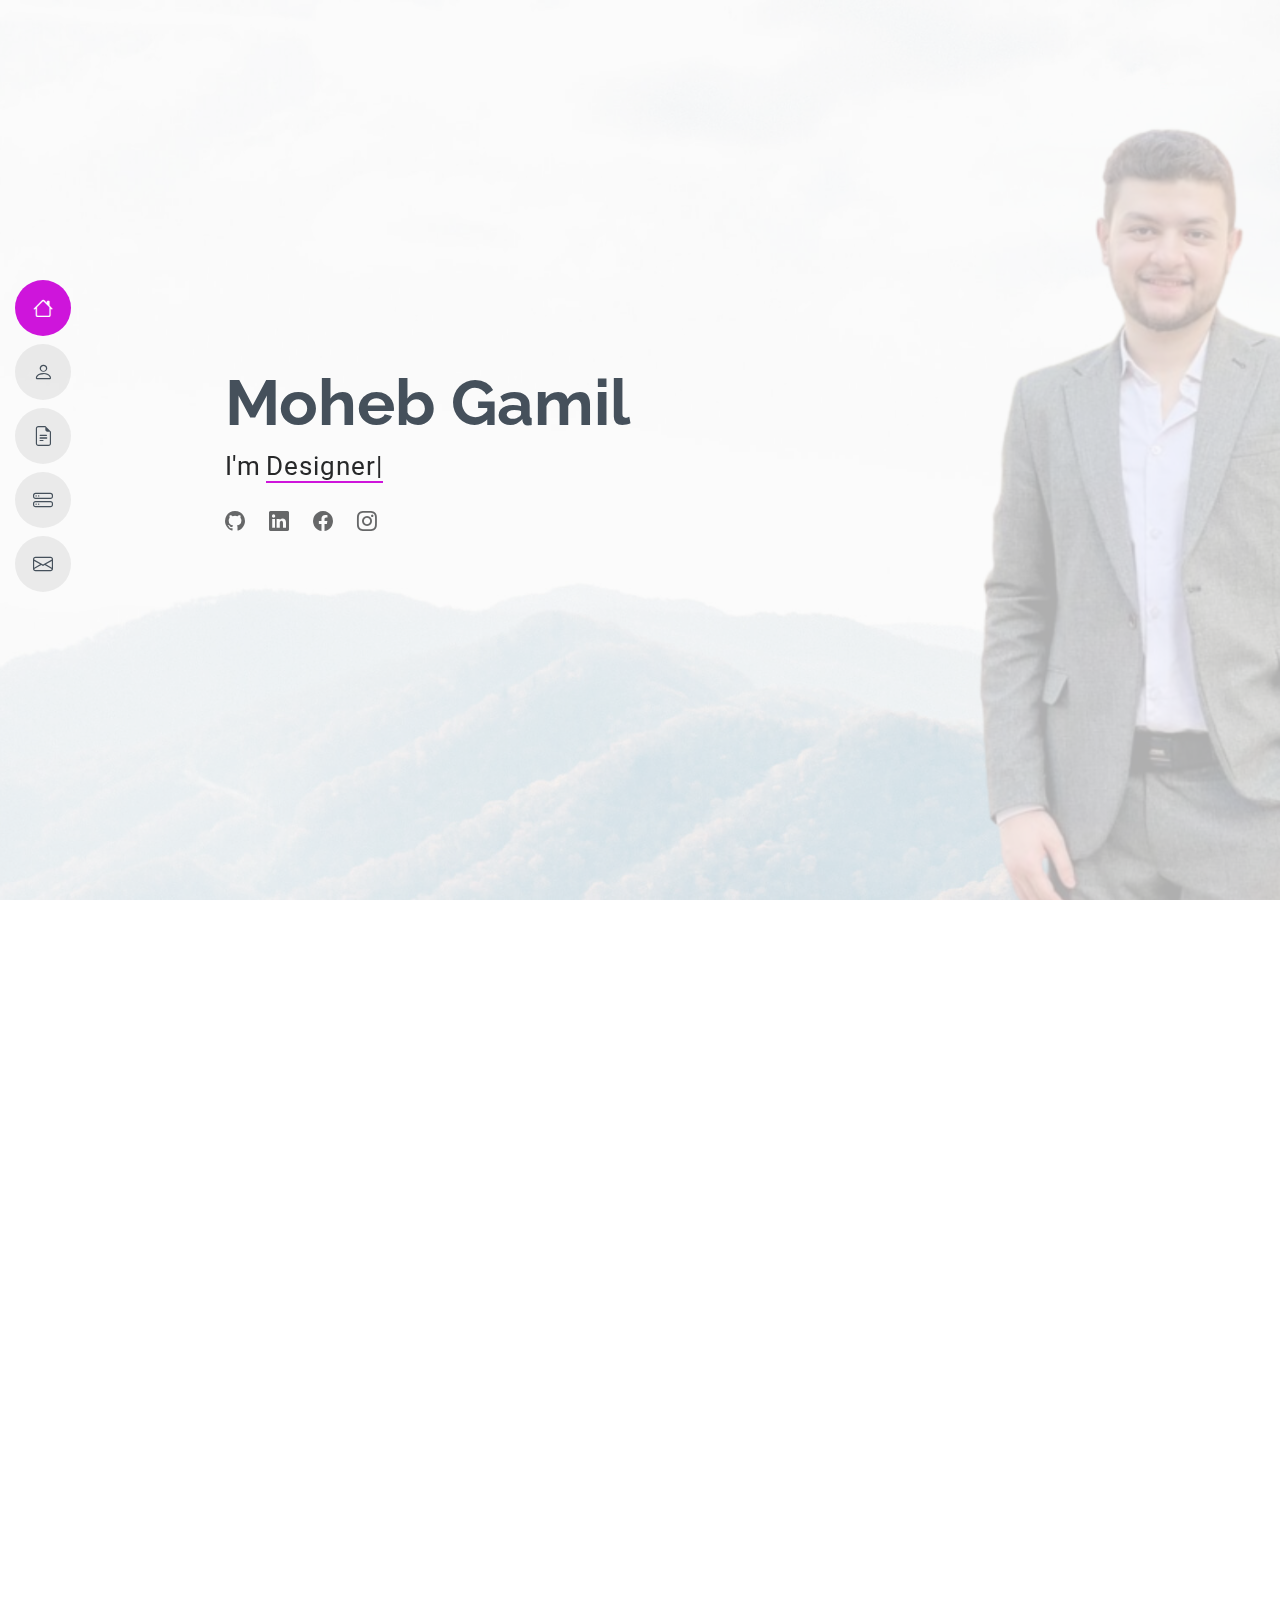
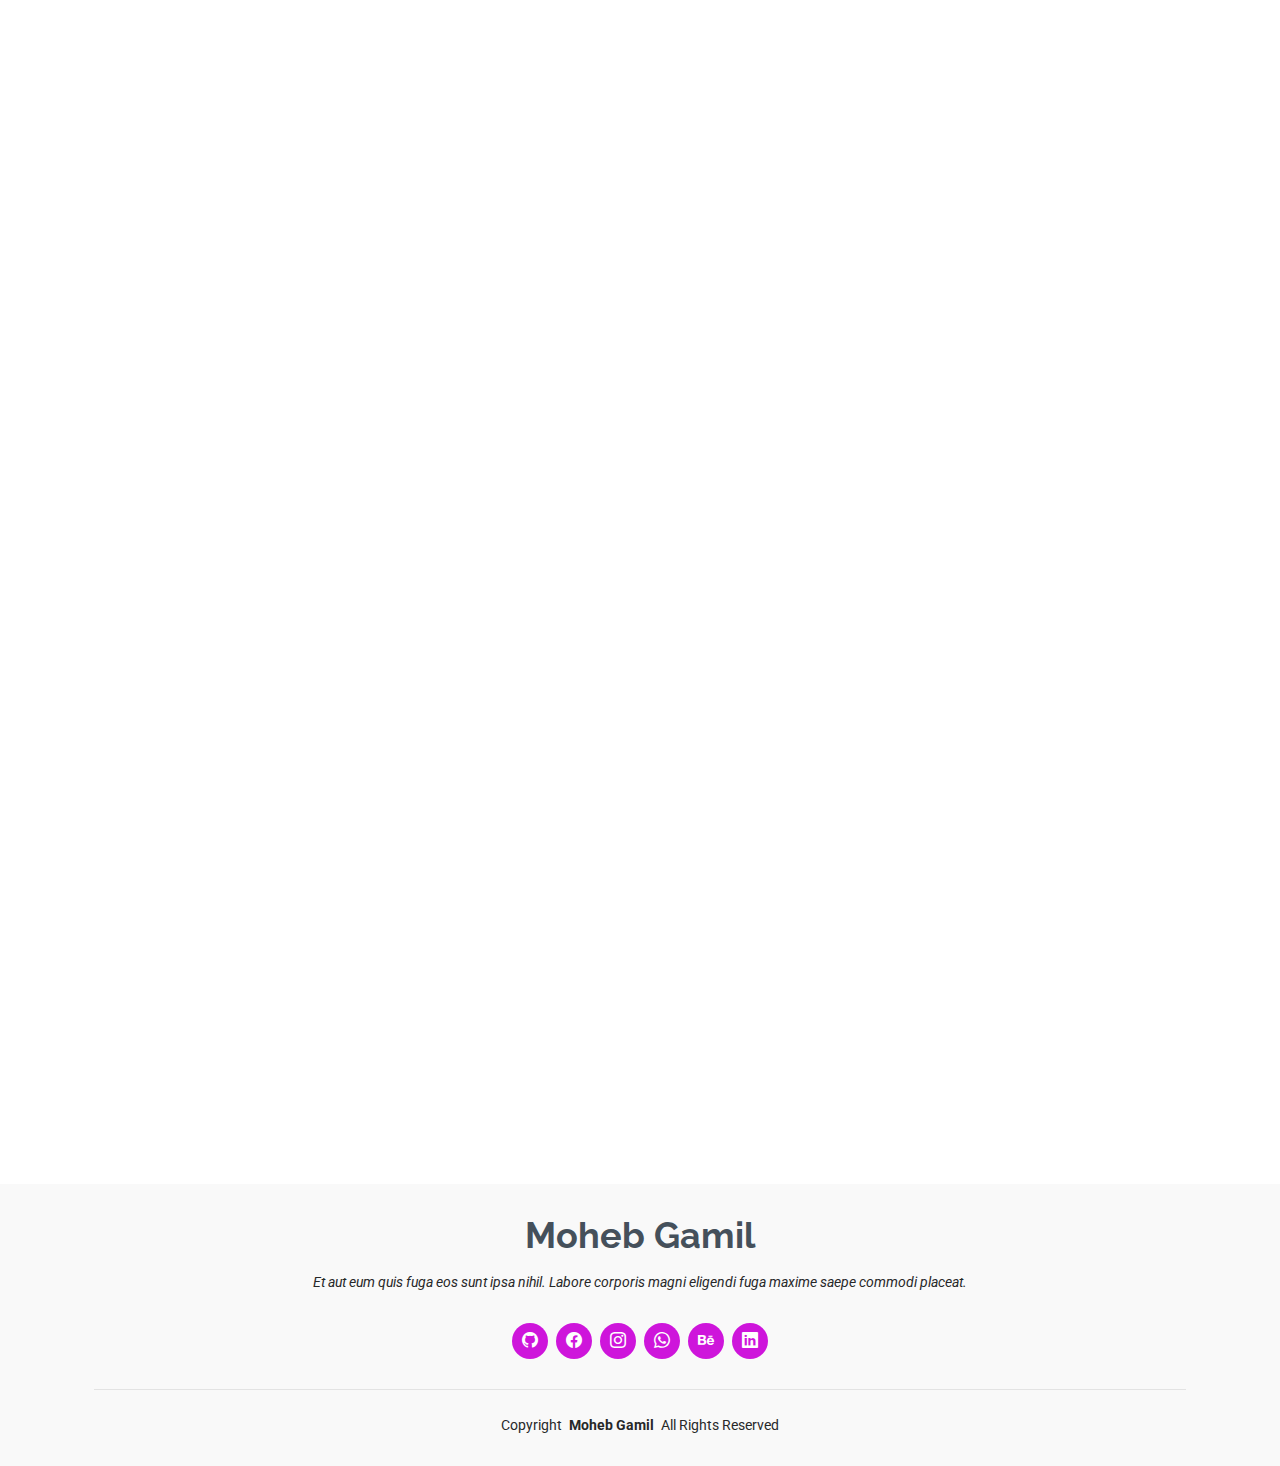
<file: Bootstrap Portofolio/index.html>
<!DOCTYPE html>
<html lang="en">

<head>
  <meta charset="utf-8">
  <meta content="width=device-width, initial-scale=1.0" name="viewport">
  <title>My Portfolio</title>
  <meta content="" name="description">
  <meta content="" name="keywords">

  <!-- Favicons -->
  <link href="assets/img/favicon.png" rel="icon">

  <!-- Fonts -->
  <link href="https://fonts.googleapis.com" rel="preconnect">
  <link href="https://fonts.gstatic.com" rel="preconnect" crossorigin>
  <link href="https://fonts.googleapis.com/css2?family=Roboto:ital,wght@0,100;0,300;0,400;0,500;0,700;0,900;1,100;1,300;1,400;1,500;1,700;1,900&family=Poppins:ital,wght@0,100;0,200;0,300;0,400;0,500;0,600;0,700;0,800;0,900;1,100;1,200;1,300;1,400;1,500;1,600;1,700;1,800;1,900&family=Raleway:ital,wght@0,100;0,200;0,300;0,400;0,500;0,600;0,700;0,800;0,900;1,100;1,200;1,300;1,400;1,500;1,600;1,700;1,800;1,900&display=swap" rel="stylesheet">

  <!-- Vendor CSS Files -->
  <link href="assets/vendor/bootstrap/css/bootstrap.min.css" rel="stylesheet">
  <link href="assets/vendor/bootstrap-icons/bootstrap-icons.css" rel="stylesheet">
  <link href="assets/vendor/aos/aos.css" rel="stylesheet">
  <link href="assets/vendor/glightbox/css/glightbox.min.css" rel="stylesheet">
  <link href="assets/vendor/swiper/swiper-bundle.min.css" rel="stylesheet">

  <!-- Main CSS File -->
  <link href="assets/css/main.css" rel="stylesheet">
</head>

<body class="index-page">

  <header id="header" class="header d-flex flex-column justify-content-center">

    <i class="header-toggle d-xl-none bi bi-list"></i>

    <nav id="navmenu" class="navmenu">
      <ul>
        <li><a href="#hero" class="active"><i class="bi bi-house navicon"></i><span>Home</span></a></li>
        <li><a href="#about"><i class="bi bi-person navicon"></i><span>About</span></a></li>
        <li><a href="#resume"><i class="bi bi-file-earmark-text navicon"></i><span>Resume</span></a></li>
        <li><a href="#services"><i class="bi bi-hdd-stack navicon"></i><span>Services</span></a></li>
        <li><a href="#contact"><i class="bi bi-envelope navicon"></i><span>Contact</span></a></li>
      </ul>
    </nav>

  </header>

  <main class="main">

    <!-- Start of Hero Section -->
    <section id="hero" class="hero section light-background">

      <img src="assets/img/hero-bg.png" alt="">

      <div class="container" data-aos="zoom-in">
        <div class="row justify-content-center">
          <div class="col-lg-9">
            <h2>Moheb Gamil</h2>
            <p>I'm <span class="typed" data-typed-items="Designer, Developer, Freelancer">Designer</span><span class="typed-cursor typed-cursor--blink" aria-hidden="true"></span></p>
            <div class="social-links">
              <a href="#"><i class="bi bi-github"></i></a>
              <a href="#"><i class="bi bi-linkedin"></i></a>
              <a href="#"><i class="bi bi-facebook"></i></a>
              <a href="#"><i class="bi bi-instagram"></i></a>
            </div>
          </div>
        </div>
      </div>

    </section>
    <!-- End of Hero Section -->

    <!-- Start of About Section -->
    <section id="about" class="about section">

      <!-- Section Title -->
      <div class="container section-title" data-aos="fade-up">
        <h2>About</h2>
        <p>Magnam dolores commodi suscipit. Necessitatibus eius consequatur ex aliquid fuga eum quidem. Sit sint consectetur velit. Quisquam quos quisquam cupiditate. Et nemo qui impedit suscipit alias ea. Quia fugiat sit in iste officiis commodi quidem hic quas.</p>
      </div>
      <!-- End Section Title -->

      <div class="container" data-aos="fade-up" data-aos-delay="100">

        <div class="row gy-4 justify-content-center">
          <div class="col-lg-4">
            <img src="assets/img/profile-img.jpeg" class="img-fluid" alt="">
          </div>
          <div class="col-lg-8 content">
            <h2>Full Stack Web Developer &amp; Graphic Designer.</h2>
            <p class="fst-italic py-3">
              Lorem ipsum dolor sit amet, consectetur adipiscing elit, sed do eiusmod tempor incididunt ut labore et dolore
              magna aliqua.
            </p>
            <div class="row">
              <div class="col-lg-6">
                <ul>
                  <li><i class="bi bi-chevron-right"></i> <strong>Birthday:</strong> <span>1 August 2002</span></li>
                  <li><i class="bi bi-chevron-right"></i> <strong>Website:</strong> <span>www.example.com</span></li>
                  <li><i class="bi bi-chevron-right"></i> <strong>Phone:</strong> <span>+20 128 078 2499</span></li>
                  <li><i class="bi bi-chevron-right"></i> <strong>City:</strong> <span>Egypt, Suhag</span></li>
                </ul>
              </div>
              <div class="col-lg-6">
                <ul>
                  <li><i class="bi bi-chevron-right"></i> <strong>Age:</strong> <span>22</span></li>
                  <li><i class="bi bi-chevron-right"></i> <strong>Degree:</strong> <span>Bachelor's</span></li>
                  <li><i class="bi bi-chevron-right"></i> <strong>Email:</strong> <span>mohebgamil1@gmail.com</span></li>
                  <li><i class="bi bi-chevron-right"></i> <strong>Freelance:</strong> <span>Available</span></li>
                </ul>
              </div>
            </div>
            <p class="py-3">
              Officiis eligendi itaque labore et dolorum mollitia officiis optio vero. Quisquam sunt adipisci omnis et ut. Nulla accusantium dolor incidunt officia tempore. Et eius omnis.
              Cupiditate ut dicta maxime officiis quidem quia. Sed et consectetur qui quia repellendus itaque neque.
            </p>
          </div>
        </div>

      </div>

    </section><!-- End of About Section -->

    <!-- Start of Stats Section -->
    <section id="stats" class="stats section">

      <div class="container" data-aos="fade-up" data-aos-delay="100">

        <div class="row gy-4">

          <div class="col-lg-3 col-md-6 d-flex flex-column align-items-center">
            <i class="bi bi-emoji-smile"></i>
            <div class="stats-item">
              <span data-purecounter-start="0" data-purecounter-end="73" data-purecounter-duration="1" class="purecounter"></span>
              <p>Happy Clients</p>
            </div>
          </div><!-- End Stats Item -->

          <div class="col-lg-3 col-md-6 d-flex flex-column align-items-center">
            <i class="bi bi-journal-richtext"></i>
            <div class="stats-item">
              <span data-purecounter-start="0" data-purecounter-end="121" data-purecounter-duration="1" class="purecounter"></span>
              <p>Projects</p>
            </div>
          </div><!-- End Stats Item -->

          <div class="col-lg-3 col-md-6 d-flex flex-column align-items-center">
            <i class="bi bi-headset"></i>
            <div class="stats-item">
              <span data-purecounter-start="0" data-purecounter-end="1463" data-purecounter-duration="1" class="purecounter"></span>
              <p>Hours Of Support</p>
            </div>
          </div><!-- End Stats Item -->

          <div class="col-lg-3 col-md-6 d-flex flex-column align-items-center">
            <i class="bi bi-people"></i>
            <div class="stats-item">
              <span data-purecounter-start="0" data-purecounter-end="15" data-purecounter-duration="1" class="purecounter"></span>
              <p>Hard Workers</p>
            </div>
          </div><!-- End Stats Item -->

        </div>

      </div>

    </section>
    <!-- End of Stats Section -->

    <!-- Start of Skills Section -->
    <section id="skills" class="skills section">

      <!-- Section Title -->
      <div class="container section-title" data-aos="fade-up">
        <h2>Skills</h2>
        <p>Necessitatibus eius consequatur ex aliquid fuga eum quidem sint consectetur velit</p>
      </div><!-- End Section Title -->

      <div class="container" data-aos="fade-up" data-aos-delay="100">

        <div class="row skills-content skills-animation">

          <div class="col-lg-6">

            <div class="progress">
              <span class="skill"><span>HTML</span> <i class="val">100%</i></span>
              <div class="progress-bar-wrap">
                <div class="progress-bar" role="progressbar" aria-valuenow="100" aria-valuemin="0" aria-valuemax="100"></div>
              </div>
            </div><!-- End Skills Item -->

            <div class="progress">
              <span class="skill"><span>CSS</span> <i class="val">90%</i></span>
              <div class="progress-bar-wrap">
                <div class="progress-bar" role="progressbar" aria-valuenow="90" aria-valuemin="0" aria-valuemax="100"></div>
              </div>
            </div><!-- End Skills Item -->

            <div class="progress">
              <span class="skill"><span>JavaScript</span> <i class="val">75%</i></span>
              <div class="progress-bar-wrap">
                <div class="progress-bar" role="progressbar" aria-valuenow="75" aria-valuemin="0" aria-valuemax="100"></div>
              </div>
            </div><!-- End Skills Item -->

          </div>

          <div class="col-lg-6">

            <div class="progress">
              <span class="skill"><span>PHP</span> <i class="val">80%</i></span>
              <div class="progress-bar-wrap">
                <div class="progress-bar" role="progressbar" aria-valuenow="80" aria-valuemin="0" aria-valuemax="100"></div>
              </div>
            </div><!-- End Skills Item -->

            <div class="progress">
              <span class="skill"><span>WordPress/CMS</span> <i class="val">85%</i></span>
              <div class="progress-bar-wrap">
                <div class="progress-bar" role="progressbar" aria-valuenow="85" aria-valuemin="0" aria-valuemax="100"></div>
              </div>
            </div><!-- End Skills Item -->

            <div class="progress">
              <span class="skill"><span>Photoshop</span> <i class="val">65%</i></span>
              <div class="progress-bar-wrap">
                <div class="progress-bar" role="progressbar" aria-valuenow="65" aria-valuemin="0" aria-valuemax="100"></div>
              </div>
            </div><!-- End Skills Item -->

          </div>

        </div>

      </div>

    </section>
    <!-- End of Skills Section -->

    <!-- Start of Resume Section -->
    <section id="resume" class="resume section">

      <!-- Section Title -->
      <div class="container section-title" data-aos="fade-up">
        <h2>Resume</h2>
        <p>Magnam dolores commodi suscipit. Necessitatibus eius consequatur ex aliquid fuga eum quidem. Sit sint consectetur velit. Quisquam quos quisquam cupiditate. Et nemo qui impedit suscipit alias ea. Quia fugiat sit in iste officiis commodi quidem hic quas.</p>
      </div><!-- End Section Title -->

      <div class="container">

        <div class="row">

          <div class="col-lg-6" data-aos="fade-up" data-aos-delay="100">
            <h3 class="resume-title">Sumary</h3>

            <div class="resume-item pb-0">
              <h4>Moheb Gamil</h4>
              <p><em>Innovative and deadline-driven Graphic Designer with 3+ years of experience designing and developing user-centered digital/print marketing material from initial concept to final, polished deliverable.</em></p>
              <ul>
                <li>Egypt, Suhag, Tima</li>
                <li>+20 128 078 2499</li>
                <li>mohebgamil1@gmail.com</li>
              </ul>
            </div><!-- Edn Resume Item -->

            <h3 class="resume-title">Education</h3>
            <div class="resume-item">
              <h4>Bachelor's of information Technology &amp; Graphic Design</h4>
              <h5>2020 - 2024</h5>
              <p><em>Egyption E-learning University, Suhag, Egypt</em></p>
              <p>Qui deserunt veniam. Et sed aliquam labore tempore sed quisquam iusto autem sit. Ea vero voluptatum qui ut dignissimos deleniti nerada porti sand markend</p>
            </div><!-- Edn Resume Item -->

          </div>

          <div class="col-lg-6" data-aos="fade-up" data-aos-delay="200">
            <h3 class="resume-title">Professional Experience</h3>
            <div class="resume-item">
              <h4>Digital Egypt Pioneers Initiative DEPI</h4>
              <h5>28,June 2024 - 7,November 2024</h5>
              <p><em>Asyut, Egypt</em></p>
              <ul>
                <li>Lead in the Web Development, and implementation of websites, layout, frontend , backend</li>
                <li>Delegate tasks to the each member of the team and provide counsel on all aspects of the project. </li>
                <li>Supervise the assessment of all web developing in order to ensure quality and accuracy of the design</li>
              </ul>
            </div><!-- Edn Resume Item -->
          </div>

        </div>

      </div>

    </section>
    <!-- End of Resume Section -->

    <!-- Start of Testimonials Section -->
    <section id="testimonials" class="testimonials section">

      <!-- Section Title -->
      <div class="container section-title" data-aos="fade-up">
        <h2>Testimonials</h2>
        <p>Necessitatibus eius consequatur ex aliquid fuga eum quidem sint consectetur velit</p>
      </div><!-- End Section Title -->

      <div class="container" data-aos="fade-up" data-aos-delay="100">

        <div class="swiper init-swiper">
          <script type="application/json" class="swiper-config">
            {
              "loop": true,
              "speed": 600,
              "autoplay": {
                "delay": 5000
              },
              "slidesPerView": "auto",
              "pagination": {
                "el": ".swiper-pagination",
                "type": "bullets",
                "clickable": true
              }
            }
          </script>
          <div class="swiper-wrapper">

            <div class="swiper-slide">
              <div class="testimonial-item">
                <div class="row gy-4 justify-content-center">
                  <div class="col-lg-6">
                    <div class="testimonial-content">
                      <p>
                        <i class="bi bi-quote quote-icon-left"></i>
                        <span>Proin iaculis purus consequat sem cure digni ssim donec porttitora entum suscipit rhoncus. Accusantium quam, ultricies eget id, aliquam eget nibh et. Maecen aliquam, risus at semper.</span>
                        <i class="bi bi-quote quote-icon-right"></i>
                      </p>
                      <h3>Saul Goodman</h3>
                      <h4>Ceo &amp; Founder</h4>
                      <div class="stars">
                        <i class="bi bi-star-fill"></i><i class="bi bi-star-fill"></i><i class="bi bi-star-fill"></i><i class="bi bi-star-fill"></i><i class="bi bi-star-fill"></i>
                      </div>
                    </div>
                  </div>
                  <div class="col-lg-2 text-center">
                    <img src="assets/img/testimonials/testimonials-1.jpg" class="img-fluid testimonial-img" alt="">
                  </div>
                </div>
              </div>
            </div><!-- End testimonial item -->

            <div class="swiper-slide">
              <div class="testimonial-item">
                <div class="row gy-4 justify-content-center">
                  <div class="col-lg-6">
                    <div class="testimonial-content">
                      <p>
                        <i class="bi bi-quote quote-icon-left"></i>
                        <span>Export tempor illum tamen malis malis eram quae irure esse labore quem cillum quid cillum eram malis quorum velit fore eram velit sunt aliqua noster fugiat irure amet legam anim culpa.</span>
                        <i class="bi bi-quote quote-icon-right"></i>
                      </p>
                      <h3>Sara Wilsson</h3>
                      <h4>Designer</h4>
                      <div class="stars">
                        <i class="bi bi-star-fill"></i><i class="bi bi-star-fill"></i><i class="bi bi-star-fill"></i><i class="bi bi-star-fill"></i><i class="bi bi-star-fill"></i>
                      </div>
                    </div>
                  </div>
                  <div class="col-lg-2 text-center">
                    <img src="assets/img/testimonials/testimonials-2.jpg" class="img-fluid testimonial-img" alt="">
                  </div>
                </div>
              </div>
            </div><!-- End testimonial item -->

            <div class="swiper-slide">
              <div class="testimonial-item">
                <div class="row gy-4 justify-content-center">
                  <div class="col-lg-6">
                    <div class="testimonial-content">
                      <p>
                        <i class="bi bi-quote quote-icon-left"></i>
                        <span>Enim nisi quem export duis labore cillum quae magna enim sint quorum nulla quem veniam duis minim tempor labore quem eram duis noster aute amet eram fore quis sint minim.</span>
                        <i class="bi bi-quote quote-icon-right"></i>
                      </p>
                      <h3>Jena Karlis</h3>
                      <h4>Store Owner</h4>
                      <div class="stars">
                        <i class="bi bi-star-fill"></i><i class="bi bi-star-fill"></i><i class="bi bi-star-fill"></i><i class="bi bi-star-fill"></i><i class="bi bi-star-fill"></i>
                      </div>
                    </div>
                  </div>
                  <div class="col-lg-2 text-center">
                    <img src="assets/img/testimonials/testimonials-3.jpg" class="img-fluid testimonial-img" alt="">
                  </div>
                </div>
              </div>
            </div><!-- End testimonial item -->

            <div class="swiper-slide">
              <div class="testimonial-item">
                <div class="row gy-4 justify-content-center">
                  <div class="col-lg-6">
                    <div class="testimonial-content">
                      <p>
                        <i class="bi bi-quote quote-icon-left"></i>
                        <span>Fugiat enim eram quae cillum dolore dolor amet nulla culpa multos export minim fugiat minim velit minim dolor enim duis veniam ipsum anim magna sunt elit fore quem dolore labore illum veniam.</span>
                        <i class="bi bi-quote quote-icon-right"></i>
                      </p>
                      <h3>John Larson</h3>
                      <h4>Entrepreneur</h4>
                      <div class="stars">
                        <i class="bi bi-star-fill"></i><i class="bi bi-star-fill"></i><i class="bi bi-star-fill"></i><i class="bi bi-star-fill"></i><i class="bi bi-star-fill"></i>
                      </div>
                    </div>
                  </div>
                  <div class="col-lg-2 text-center">
                    <img src="assets/img/testimonials/testimonials-4.jpg" class="img-fluid testimonial-img" alt="">
                  </div>
                </div>
              </div>
            </div><!-- End testimonial item -->

          </div>
          <div class="swiper-pagination"></div>
        </div>

      </div>

    </section><!-- Start Testimonials Section -->

    <!-- Start of Contact Section -->
    <section id="contact" class="contact section">

      <!-- Section Title -->
      <div class="container section-title" data-aos="fade-up">
        <h2>Contact</h2>
        <p>Necessitatibus eius consequatur ex aliquid fuga eum quidem sint consectetur velit</p>
      </div><!-- End Section Title -->

      <div class="container" data-aos="fade" data-aos-delay="100">

        <div class="row gy-4">

          <div class="col-lg-4">
            <div class="info-item d-flex" data-aos="fade-up" data-aos-delay="200">
              <i class="bi bi-geo-alt flex-shrink-0"></i>
              <div>
                <h3>Address</h3>
                <p>Egypt, Suhag, Tima</p>
              </div>
            </div><!-- End Info Item -->

            <div class="info-item d-flex" data-aos="fade-up" data-aos-delay="300">
              <i class="bi bi-telephone flex-shrink-0"></i>
              <div>
                <h3>Call Me</h3>
                <p>+20 128 078 2499</p>
              </div>
            </div><!-- End Info Item -->

            <div class="info-item d-flex" data-aos="fade-up" data-aos-delay="400">
              <i class="bi bi-envelope flex-shrink-0"></i>
              <div>
                <h3>Email Us</h3>
                <p>mohebgamil1@gmail.com</p>
              </div>
            </div><!-- End Info Item -->

          </div>

          <div class="col-lg-8">
            <form action="forms/contact.php" method="post" class="php-email-form" data-aos="fade-up" data-aos-delay="200">
              <div class="row gy-4">

                <div class="col-md-6">
                  <input type="text" name="name" class="form-control" placeholder="Your Name" required="">
                </div>

                <div class="col-md-6 ">
                  <input type="email" class="form-control" name="email" placeholder="Your Email" required="">
                </div>

                <div class="col-md-12">
                  <input type="text" class="form-control" name="subject" placeholder="Subject" required="">
                </div>

                <div class="col-md-12">
                  <textarea class="form-control" name="message" rows="6" placeholder="Message" required=""></textarea>
                </div>

                <div class="col-md-12 text-center">
                  <div class="loading">Loading</div>
                  <div class="error-message"></div>
                  <div class="sent-message">Your message has been sent. Thank you!</div>

                  <button type="submit">Send Message</button>
                </div>

              </div>
            </form>
          </div><!-- End Contact Form -->

        </div>

      </div>

    </section>
    <!-- End of Contact Section -->

  </main>

  <footer id="footer" class="footer position-relative light-background">
    <div class="container">
      <h3 class="sitename">Moheb Gamil</h3>
      <p>Et aut eum quis fuga eos sunt ipsa nihil. Labore corporis magni eligendi fuga maxime saepe commodi placeat.</p>
      <div class="social-links d-flex justify-content-center">
        <a href="https://github.com/moheb-gamil-nafea"><i class="bi bi-github"></i></a>
        <a href="https://www.facebook.com/mohep.gamil.7/"><i class="bi bi-facebook"></i></a>
        <a href="https://www.instagram.com/mohebgamil88/?next=%2F"><i class="bi bi-instagram"></i></a>
        <a href="https://wa.me/qr/KYOGY5OJO6VXN1"><i class="bi bi-whatsapp"></i></a>
        <a href="https://www.behance.net/mohebgamilnafea"><i class="bi bi-behance"></i></a>
        <a href="https://www.linkedin.com/in/moheb-gamil-333378231?utm_source=share&utm_campaign=share_via&utm_content=profile&utm_medium=android_app"><i class="bi bi-linkedin"></i></a>
      </div>
      <div class="container">
        <div class="copyright">
          <span>Copyright</span> <strong class="px-1 sitename">Moheb Gamil</strong> <span>All Rights Reserved</span>
        </div>
  </footer>

  <!-- Scroll Top -->
  <a href="#" id="scroll-top" class="scroll-top d-flex align-items-center justify-content-center"><i class="bi bi-arrow-up-short"></i></a>

  <!-- Preloader -->
  <div id="preloader"></div>

  <!-- Vendor JS Files -->
  <script src="assets/vendor/bootstrap/js/bootstrap.bundle.min.js"></script>
  <script src="assets/vendor/php-email-form/validate.js"></script>
  <script src="assets/vendor/aos/aos.js"></script>
  <script src="assets/vendor/typed.js/typed.umd.js"></script>
  <script src="assets/vendor/purecounter/purecounter_vanilla.js"></script>
  <script src="assets/vendor/waypoints/noframework.waypoints.js"></script>
  <script src="assets/vendor/glightbox/js/glightbox.min.js"></script>
  <script src="assets/vendor/imagesloaded/imagesloaded.pkgd.min.js"></script>
  <script src="assets/vendor/isotope-layout/isotope.pkgd.min.js"></script>
  <script src="assets/vendor/swiper/swiper-bundle.min.js"></script>

  <!-- Main JS File -->
  <script src="assets/js/main.js"></script>

</body>

</html>
</file>
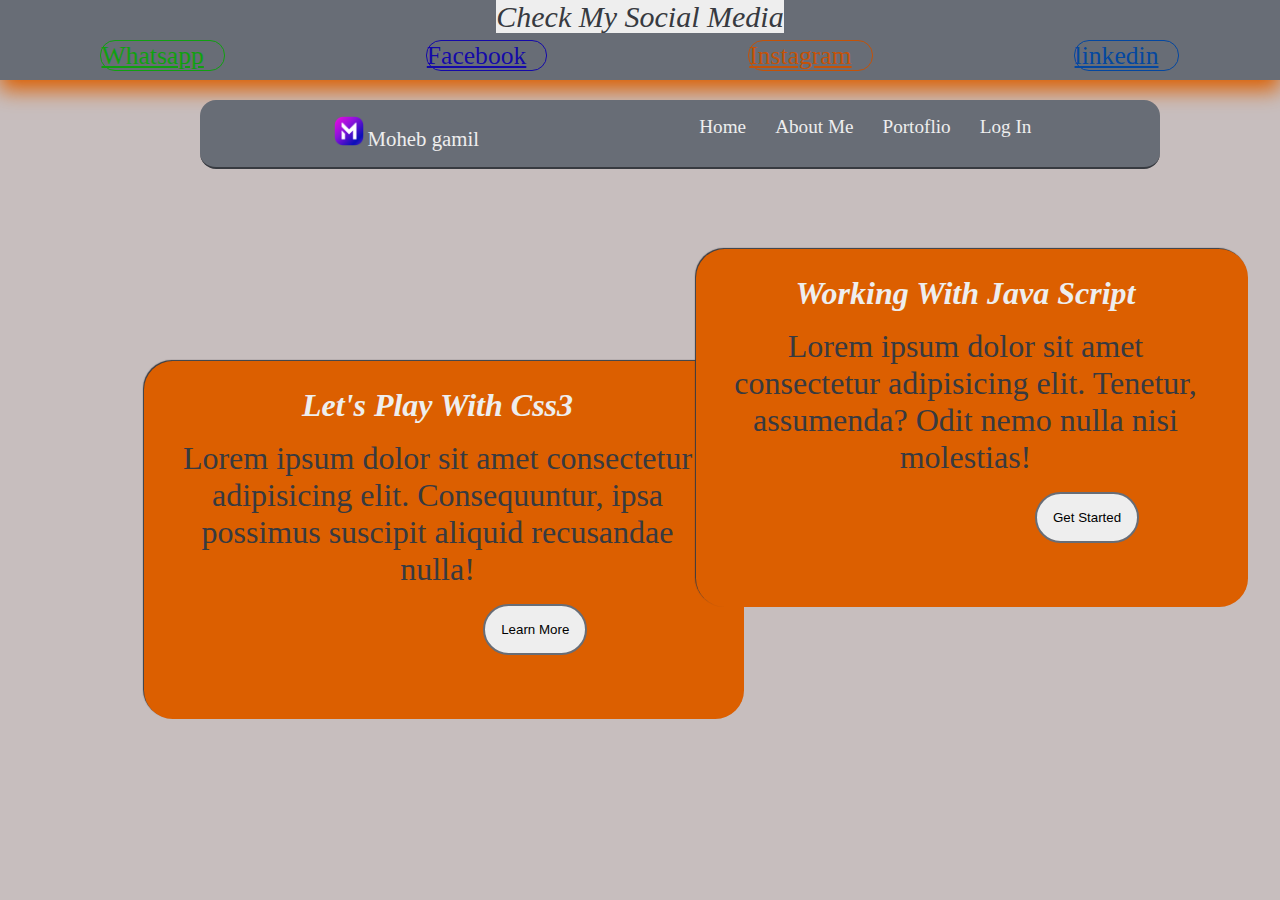
<file: CSS session 2 task/index.html>
<!DOCTYPE html>
<html lang="en">
<head>
    <!-- Meta Tags  -->
    <meta charset="UTF-8">
    <meta name="viewport" content="width=device-width, initial-scale=1.0">
    <meta name="auther" content="M1_D">
    <meta name="keywords" content="Portofoilo">
    <meta name="description" content="">
    <meta name="copyright" content="copyright">
    <!-- End Meta Tags -->
    <link rel="shortcut icon" href="../CSS session 2 task/assets/images/letter-m (2).png" type="image/x-icon">
    <!--Custom Style Sheet  Css  -->
    <link rel="stylesheet" href="css/main.css">
    <!-- End Custom Style  -->
    <!-- Font Awesom -->
    <link rel="stylesheet" href="https://cdnjs.cloudflare.com/ajax/libs/font-awesome/6.5.2/css/all.min.css" integrity="sha512-SnH5WK+bZxgPHs44uWIX+LLJAJ9/2PkPKZ5QiAj6Ta86w+fsb2TkcmfRyVX3pBnMFcV7oQPJkl9QevSCWr3W6A==" crossorigin="anonymous" referrerpolicy="no-referrer" />
    <title>Portfolio</title>
</head>
<body>
    <header>
        <mark class="mark">Check My Social Media<i class="fa-regular fa-circle-question"></i></mark>
        <div class="head">
            <!-- Whats-app -->
            <span class="whatsapp">
                
                <a href="#" class="brand-whatsapp social-link">
                    <i class="fa-brands fa-square-whatsapp"></i>
                    Whatsapp
                </a>
            </span>
            <!-- Facebook -->
            <span class="facebook">
                
                <a href="#" class="brand-facebook social-link">
                    <i class="fa-brands fa-square-facebook"></i>
                    Facebook</a>
            </span>
            <!-- Instgaram -->
            <span class="instagram">
                <a href="#" class="brand-instagram social-link">
                    <i class="fa-brands fa-square-instagram"></i>
                    Instagram</a>
            </span>
            <!-- Linkedin -->
            <span class="linkedin">
                <a href="#" class="brand-linkedin social-link">
                    <i class="fa-brands fa-linkedin"></i>
                    linkedin</a>
            </span>
        </div>
    </header>
    <!-- Start Navbar -->
        <nav class="navbar">
            <div class="container navbar-container">
                <div class="navbar-brand">
                    <img src="../CSS session 2 task/assets/images/letter-m (2).png" id="logo-image">                    <a href="index.html">Moheb gamil</a>
                </div>
                <div class="navbar-items">
                    <ul>
                        <li><a href="index.html"><i class="fa-solid fa-house home"></i>Home</a></li>
                        <li><a href="about.html"><i class="fa-regular fa-address-card AboutMe"></i>About Me</a></li>
                        <li><a href="portoflio.html"><i class="fa-solid fa-address-card Portoflio"></i>Portoflio</a></li>
                        <li><a href="login.html"><i class="fa-solid fa-arrow-right-to-bracket login"></i>Log In</a></li>
                    </ul>
                </div>
            </div>
        </nav>
        <!-- End Navbar -->
        <!-- Start Section -->
            <section class="text-center">
                <div class="container">
                    <div class="row">
                        <div class="col">
                            <h2>Let's Play With Css3</h2>
                            <p>Lorem ipsum dolor sit amet consectetur adipisicing elit. Consequuntur, ipsa possimus suscipit aliquid recusandae nulla!</p>
                        <button>Learn More</button>
                        </div>
                        <div class="col">
                            <h2>Working With Java Script</h2>
                            <p>Lorem ipsum dolor sit amet consectetur adipisicing elit. Tenetur, assumenda? Odit nemo nulla nisi molestias!</p>
                            <button>Get Started</button>
                        </div>
                    </div>
                </div>
            </section>
    </body>
</html>
</file>
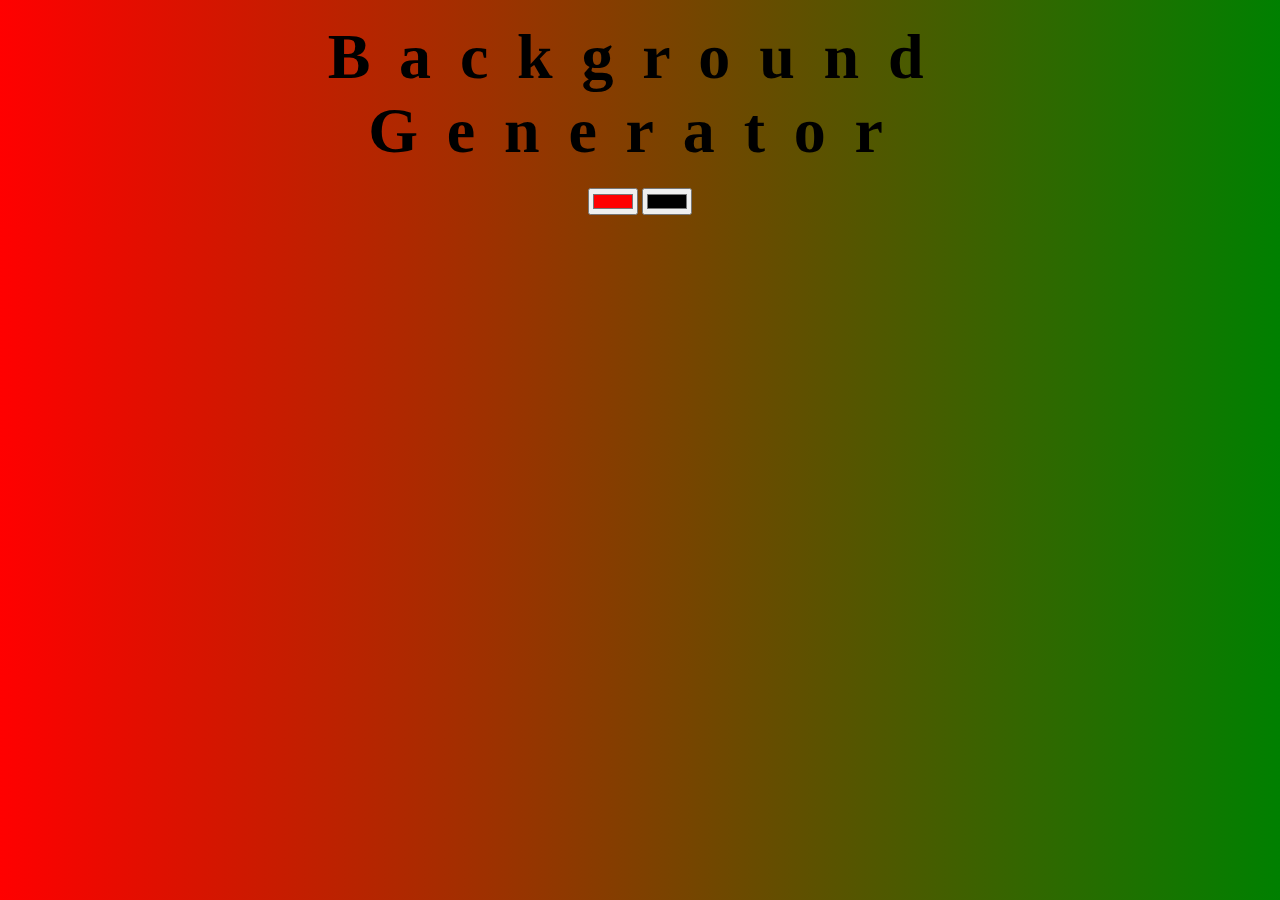
<file: Gradient Background/index.html>
<!DOCTYPE html>
<html lang="en">
<head>
    <meta charset="UTF-8">
    <meta name="viewport" content="width=device-width, initial-scale=1.0">
    <link rel="stylesheet" href="style.css">
    <title>Gradient Background</title>
</head>
<body id="gradientcolor">
    <h1>Background Generator</h1>
    <input type="color" class="input1" value="#ff0000">
    <input type="color" class="input2" value="#000000">


    <script src="main.js"></script>
</body>
</html>
</file>
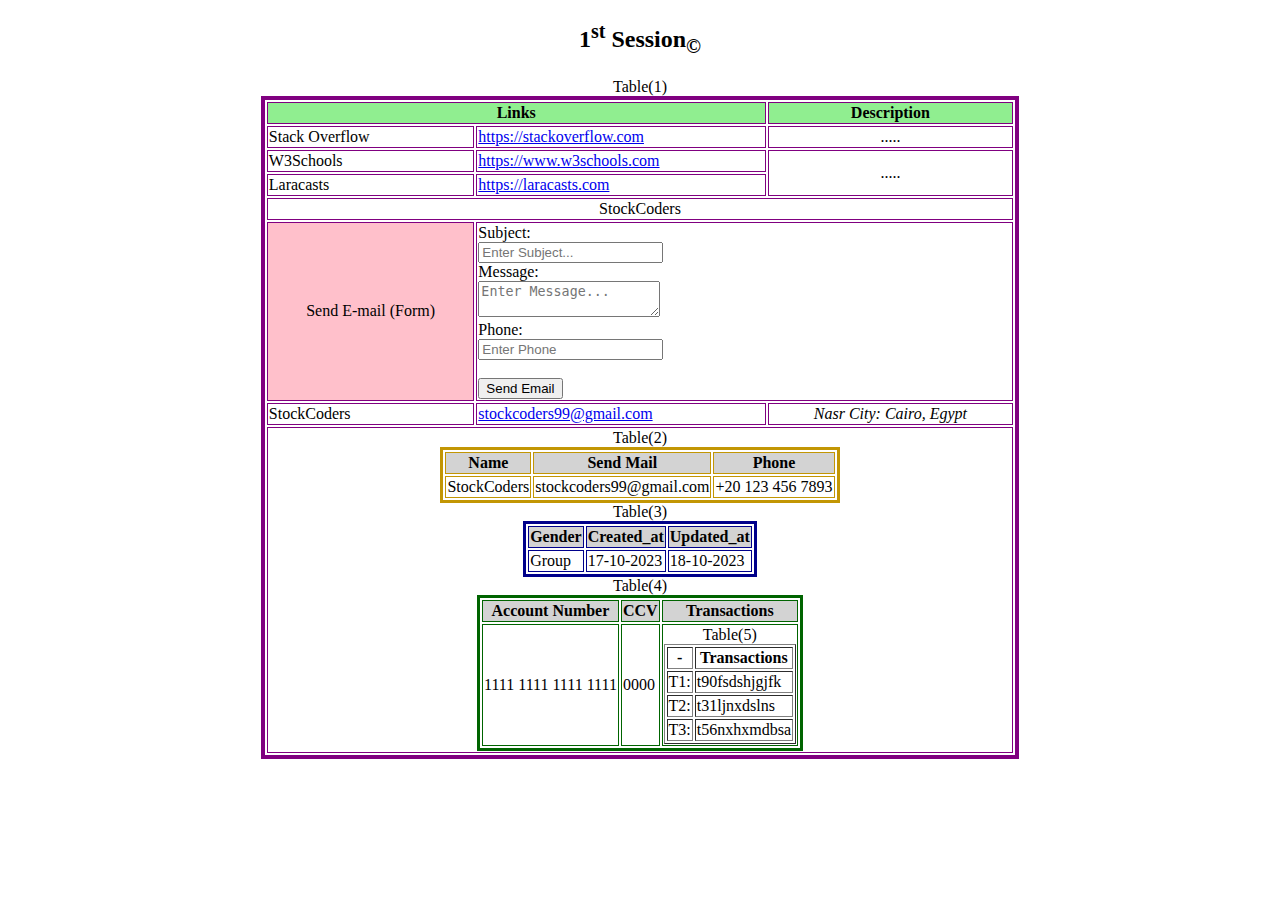
<file: HTML task/index.html>
<!DOCTYPE html>
<html lang="en">

<head>
    <!-- head section -->
    <meta charset="UTF-8">
    <meta name="viewport" content="width=device-width, initial-scale=1.0">
    <meta name="auther" content="M1_D">
    <meta name="keywords" content="first task">
    <meta name="description" content="html tables">
    <meta name="copyright" content="copyright">

    <title>first task</title>
</head>

<body>
    <!-- body section -->
    <header>
        <h2 align="middle">1<sup>st</sup> Session<sub>&copy;</sub></h2>
    </header>
    <!-- table (1) -->
    <table align="center" width="60%" border="4" bordercolor="purple" >
        <caption>Table(1)</caption>
        </tr>
        <th colspan="2" bgcolor="lightgreen">Links</th>
        <th bgcolor="lightgreen">Description</th>
        </tr>
        <tr>
            <td>Stack Overflow</td>
            <td><a href="https://stackoverflow.com">https://stackoverflow.com</a></td>
            <td align="middle">.....</td>
        </tr>
        <tr>
            <td>W3Schools</td>
            <td><a href="https://www.w3schools.com">https://www.w3schools.com</a></td>
            <td rowspan="2" align="middle">.....</td>
        </tr>
        <tr>
            <td>Laracasts</td>
            <td><a href="https://laracasts.com">https://laracasts.com</a></td>
        </tr>
        <tr>
            <td align="middle" colspan="3">StockCoders</td>
        </tr>
        <tr>
            <td align="middle" bgcolor="pink">Send E-mail (Form)</td>
            <td colspan="2">
                <form action="/Send Mail" method="post">
                    <label>Subject:</label><br>
                    <input type="text" name="name" placeholder="Enter Subject..." required><br>

                    <label>Message:</label><br>
                    <textarea name="Message" placeholder="Enter Message..." required></textarea><br>

                    <label>Phone:</label><br>
                    <input type="text" name="Phone" placeholder="Enter Phone" required><br><br>

                    <button type="submit">Send Email</button>
                </form>
        </tr>
        <tr>
            <td>StockCoders</td>
            <td><a href="#">stockcoders99@gmail.com</a></td>
            <td align="middle"><i>Nasr City: Cairo, Egypt</i></td>
        </tr>
        <tr>
            <td colspan="3">
                <dev>
                    <!-- Table (2) -->
                    <table border="3" bordercolor="#c29604" align="center">
                        <caption>Table(2)</caption>
                        <tr>
                            <th bgcolor="lightgray">Name</th>
                            <th bgcolor="lightgray">Send Mail</th>
                            <th bgcolor="lightgray">Phone</th>
                        </tr>
                        <tr>
                            <td>StockCoders</td>
                            <td><a>stockcoders99@gmail.com</a></td>
                            <td>+20 123 456 7893</td>
                        </tr>
                    </table>
                    <!-- Table (3) -->
                    <table border="3" bordercolor="darkblue" align="center">
                        <caption>Table(3)</caption>
                        <tr>
                            <th bgcolor="lightgray">Gender</th>
                            <th bgcolor="lightgray">Created_at</th>
                            <th bgcolor="lightgray">Updated_at</th>
                        </tr>
                        <tr>
                            <td>Group</td>
                            <td>17-10-2023</td>
                            <td>18-10-2023</td>
                        </tr>
                    </table>
                    <!-- Table (4) -->
                    <table border="3" bordercolor="darkgreen" align="center">
                        <caption>Table(4)</caption>
                        <tr>
                            <th bgcolor="lightgray">Account Number</th>
                            <th bgcolor="lightgray">CCV</th>
                            <th bgcolor="lightgray">Transactions</th>
                        </tr>
                        <tr>
                            <td>1111 1111 1111 1111</td>
                            <td>0000</td>
                            <td>
                                <!-- Table(5) -->
                                <table border="solid">
                                    <caption>Table(5)</caption>
                                    <tr>
                                        <th>-</th>
                                        <th>Transactions</th>
                                    </tr>
                                    <tr>
                                        <td>T1:</td>
                                        <td>t90fsdshjgjfk</td>
                                    </tr>
                                    <tr>
                                        <td>T2:</td>
                                        <td>t31ljnxdslns</td>
                                    </tr>
                                    <tr>
                                        <td>T3:</td>
                                        <td>t56nxhxmdbsa</td>
                                    </tr>
                                </table>
                            </td>
                        </tr>
                    </table>
                </dev>
            </td>
        </tr>
    </table>
</body>

</html>
</file>
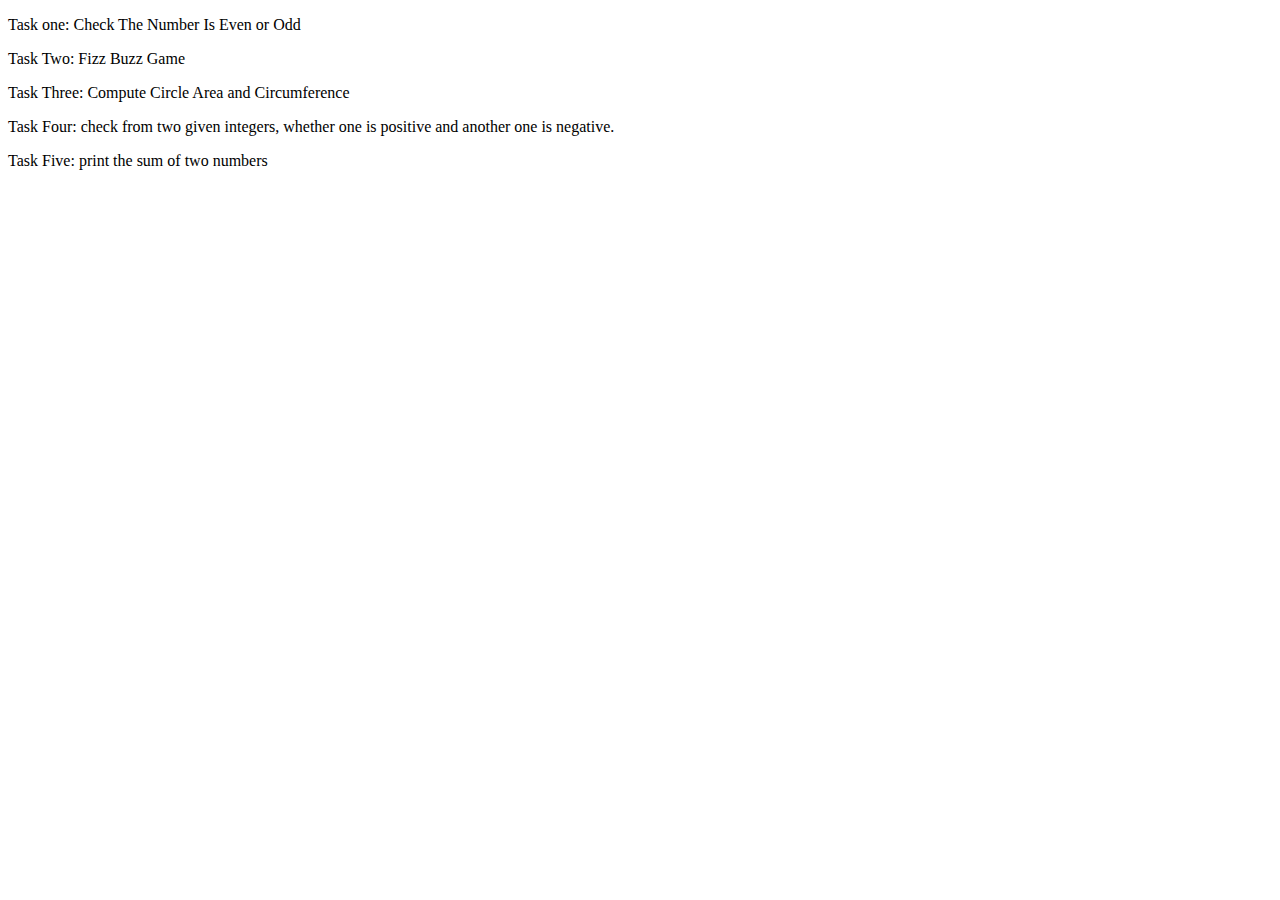
<file: Java Script/index.html>
<!DOCTYPE html>
<html lang="en">
<head>
    <meta charset="UTF-8">
    <meta name="viewport" content="width=device-width, initial-scale=1.0">
    <title>Start Java Script</title>
</head>
<body>
    <p>Task one: Check The Number Is Even or Odd </p>
    <p>Task Two: Fizz Buzz Game </p>
    <p>Task Three: Compute Circle Area and Circumference  </p>
    <p>Task Four: check from two given integers, whether one is positive and another one is negative. </p>
    <p>Task Five: print the sum of two numbers </p>

    
    <script src="main.js"></script>
</body>
</html>
</file>
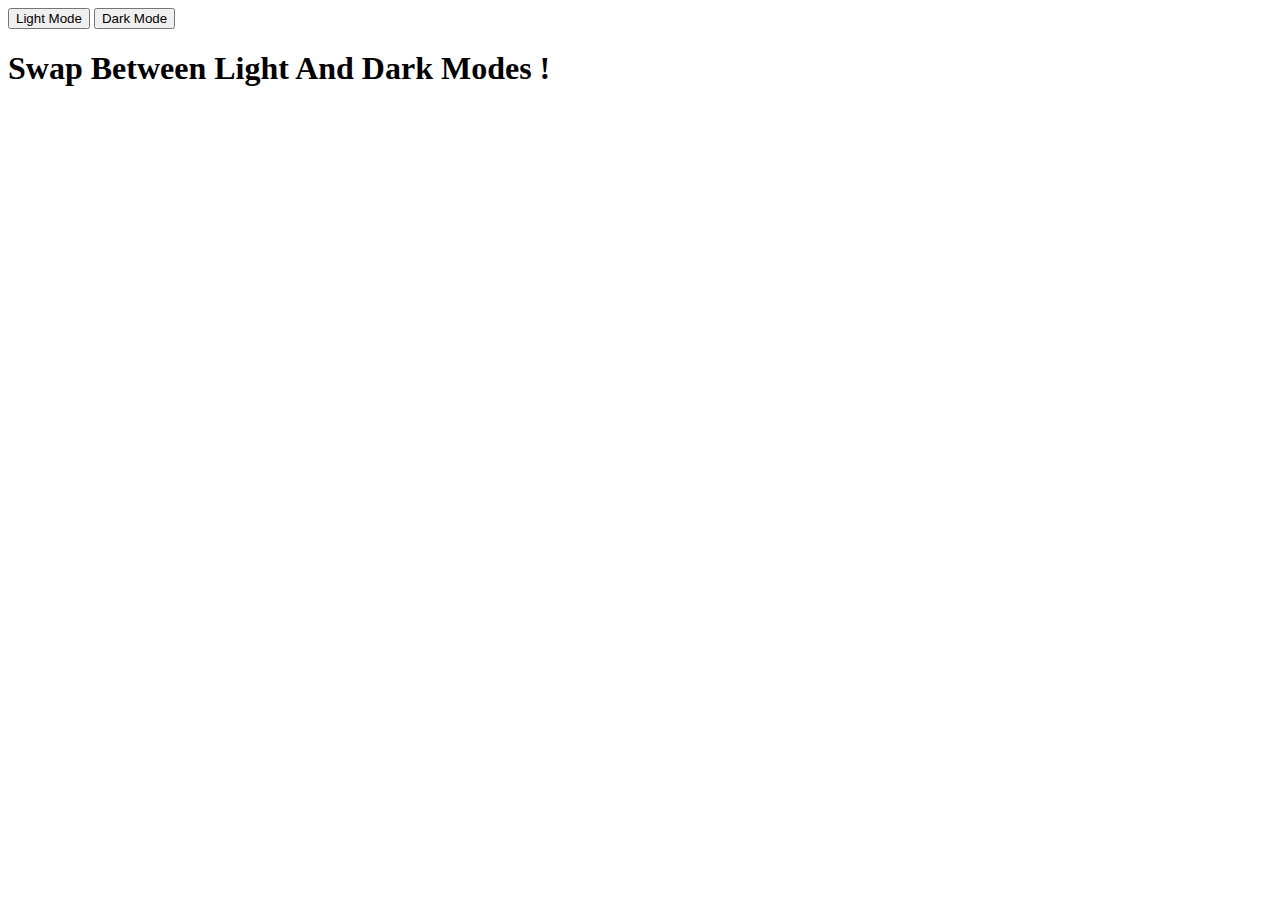
<file: JS light-dark modes/index.html>
<!DOCTYPE html>
<html lang="en">
<head>
    <meta charset="UTF-8">
    <meta name="viewport" content="width=device-width, initial-scale=1.0">
    <title>Change Style Example</title>
</head>
<body>
    <button class="light">Light Mode</button>
    <button class="dark">Dark Mode</button>
    <h1>Swap Between Light And Dark Modes !</h1>
    
    <script src="script.js"></script>
</body>
</html>
</file>
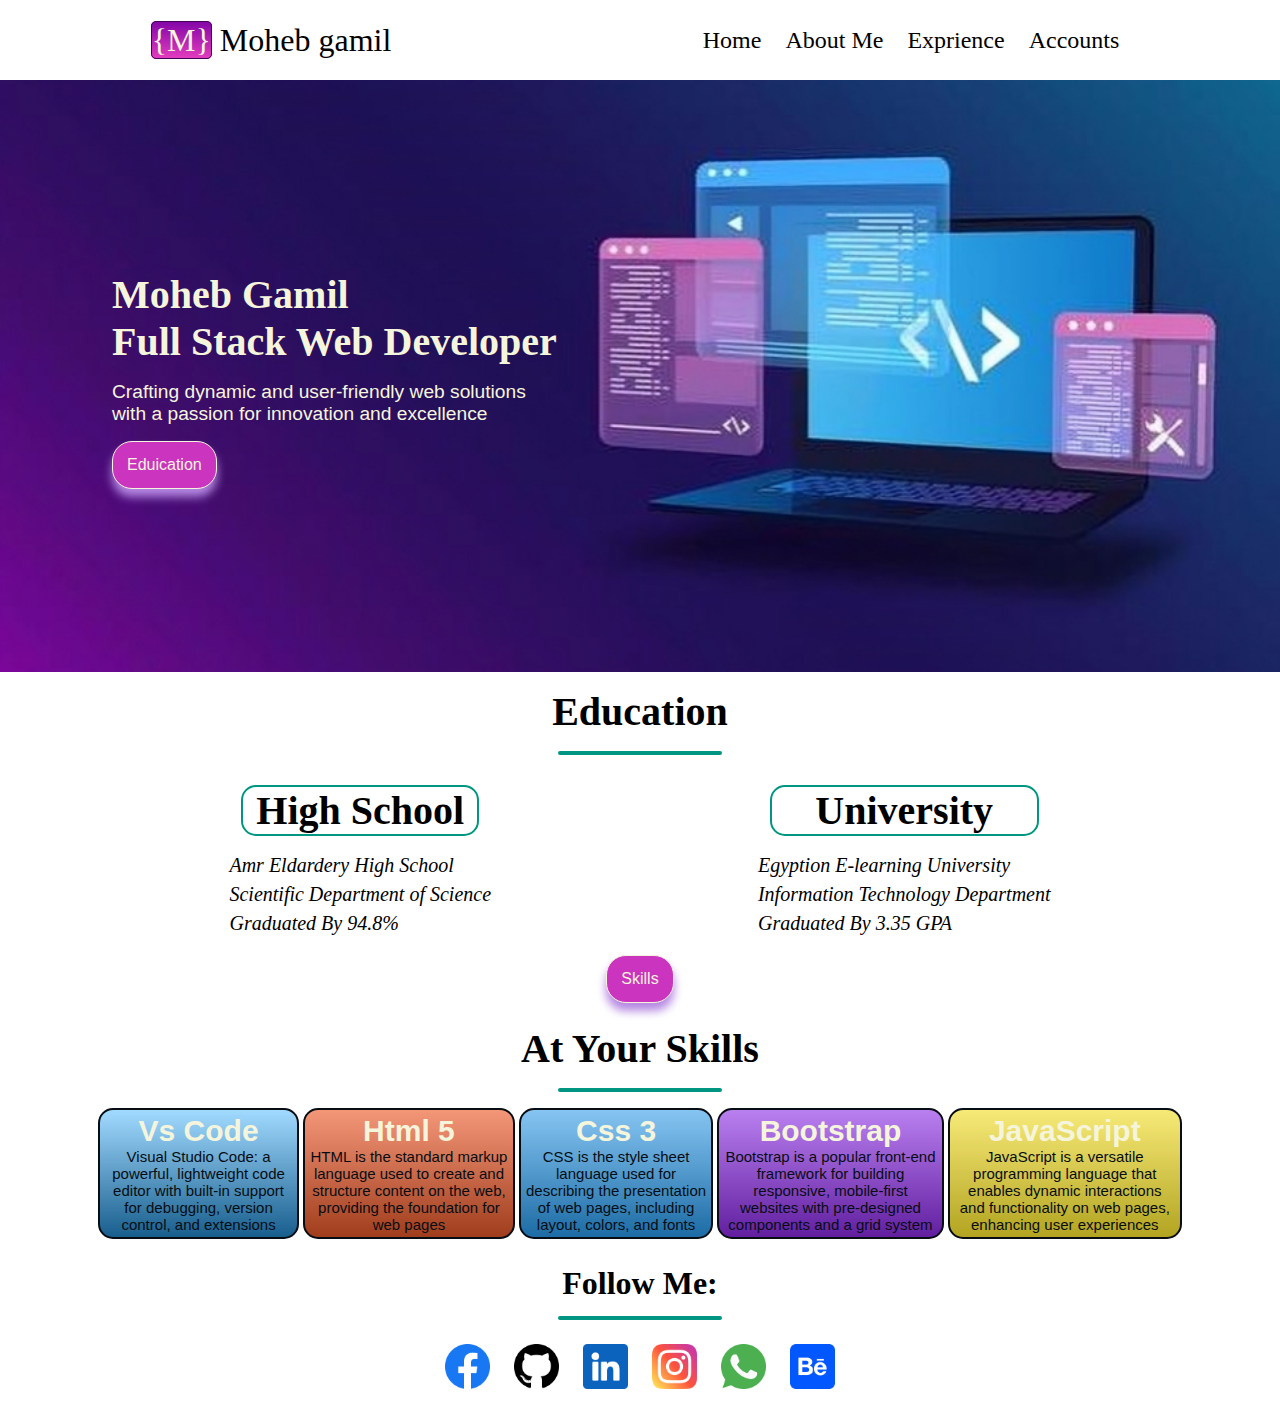
<file: simple portoflio/index.html>
<!DOCTYPE html>
<html lang="en">
<head>
    <!-- Meta Tags  -->
    <meta charset="UTF-8">
    <meta name="viewport" content="width=device-width, initial-scale=1.0">
    <meta name="auther" content="M1_D">
    <meta name="keywords" content="Portofoilo">
    <meta name="description" content="">
    <meta name="copyright" content="copyright">
    <!-- End Meta Tags -->
    <link rel="shortcut icon" href="./assest/images/letter-m (2).png" type="image/x-icon">
    <!--Custom Style Sheet  Css  -->
    <link rel="stylesheet" href="main.css">
    <!-- End Custom Style  -->
    <!-- Font Awesom -->
    <link rel="stylesheet" href="https://cdnjs.cloudflare.com/ajax/libs/font-awesome/6.5.2/css/all.min.css" integrity="sha512-SnH5WK+bZxgPHs44uWIX+LLJAJ9/2PkPKZ5QiAj6Ta86w+fsb2TkcmfRyVX3pBnMFcV7oQPJkl9QevSCWr3W6A==" crossorigin="anonymous" referrerpolicy="no-referrer" />
    <title>Portfolio</title>
</head>

<body>
    <!-- Start Navbar -->
        <nav class="navbar">
            <div class="navbar-container">
                <div class="navbar-brand">
                    <!-- <img src="../CSS session 2 task/assets/images/letter-m (2).png" id="logo-image"> -->
                    
                    <a href="index.html"><span class="logo">{M}</span> Moheb gamil</a>
                </div>
                <div class="navbar-items">
                    <ul>
                        <li><a href="#" class="list"><i class="fa-solid fa-house home"></i> Home</a></li>
                        <li><a href="#about" class="list"><i class="fa-regular fa-address-card AboutMe"></i> About Me</a></li>
                        <li><a href="#skills" class="list"><i class="fa-solid fa-address-card Portoflio"></i> Exprience</a></li>
                        <li><a href="#socialmedia" class="list"><i class="fa-solid fa-arrow-right-to-bracket login"></i> Accounts</a></li>
                    </ul>
                </div>
            </div>
        </nav>
        <!-- end navbar -->
        <!-- start ShowCase Section -->
        <section class="showcase">    
            <div class="container">
                <h2>Moheb Gamil
                    <br>
                    Full Stack Web Developer
                </h2>
                <p>
                    Crafting dynamic and user-friendly web solutions <br>with a passion for innovation and excellence
                </p>
                <a href="#about"></a><button>Eduication</button></a>
            </div>
        </section>
        <!-- End Showcase section -->
        <!-- start About section -->
        <div class="about" id="about">
            <div class="container">
                <h2>Education
                </h2>
                <hr>
                    <div class="edubox">
                        <div class="highschool">
                            <h1>High School</h1>
                            <p><i class="fa-solid fa-check"></i> Amr Eldardery High School</p>
                            <p><i class="fa-solid fa-check"></i> Scientific Department of Science</p>
                            <p><i class="fa-solid fa-check"></i> Graduated By 94.8%</p>
                        </div>
                        <div class="University">
                            <h1>University</h1>
                            <p><i class="fa-solid fa-check"></i> Egyption E-learning University</p>
                            <p><i class="fa-solid fa-check"></i> Information Technology Department</p>
                            <p><i class="fa-solid fa-check"></i> Graduated By 3.35 GPA</p>
                        </div>
                    </div>
                <a href="#skills"></a><button>Skills</button></a>
            </div>
        </div>
        <!-- End about section -->
        <!-- start skills section -->
        <section class="skills" id="skills"> 
            <div class="container">
                <h2>At Your Skills</h2>
            <hr>
                <div class="box-container">
                    <div class="box vs">
                        <div class="icons">
                            <i class="fa-solid fa-code"></i>
                        </div>
                        <h1>Vs Code</h1>
                        <p>Visual Studio Code: a powerful, lightweight code editor with built-in support for debugging, version control, and extensions</p>
                    </div>
                    <div class="box html">
                        <div class="icons">
                            <i class="fa-brands fa-html5"></i>
                        </div>
                        <h1>Html 5</h1>
                        <p>HTML is the standard markup language used to create and structure content on the web, providing the foundation for web pages</p>
                    </div>
                    <div class="box css">
                        <div class="icons">
                            <i class="fa-brands fa-css3-alt"></i>
                        </div>
                        <h1>Css 3</h1>
                        <p>CSS is the style sheet language used for describing the presentation of web pages, including layout, colors, and fonts</p>
                    </div>
                    <div class="box bootstrap">
                        <div class="icons">
                            <i class="fa-brands fa-bootstrap"></i>
                        </div>
                        <h1>Bootstrap</h1>
                        <p>Bootstrap is a popular front-end framework for building responsive, mobile-first websites with pre-designed components and a grid system</p>
                    </div>
                    <div class="box javascript">
                        <div class="icons">
                            <i class="fa-brands fa-js"></i>
                        </div>
                        <h1>JavaScript</h1>
                        <p>JavaScript is a versatile programming language that enables dynamic interactions and functionality on web pages, enhancing user experiences</p>
                    </div>
                </div>
            </div>
        </section>
        <!-- End Skills section -->
        <!-- start About section -->
         <footer class="socialmedia" id="socialmedia">
            <div class="container">
                <h1>Follow Me:</h1>
                <hr>
                <a href="https://www.facebook.com/mohep.gamil.7/"><img src="./assest/images/facebook.png" width="45" height="45"></a>
                <a href="https://github.com/moheb-gamil-nafea"><img src="./assest/images/github.png" width="45" height="45"></a>
                <a href="https://www.linkedin.com/in/moheb-gamil-333378231?utm_source=share&utm_campaign=share_via&utm_content=profile&utm_medium=android_app" ><img src="./assest/images/linkedin.png" width="45" height="45"></a>
                <a href="https://www.instagram.com/mohebgamil88/?next=%2F"><img src="./assest/images/instagram.png" width="45" height="45"></a> 
                <a href="https://wa.me/qr/KYOGY5OJO6VXN1"><img src="./assest/images/whatsapp.png" width="45" height="45"></a>
                <a href="https://www.behance.net/mohebgamilnafea"><img src="./assest/images/behance.png" width="45" height="45"></a>
            </div>
        </footer>

























    </body>
</html>
</file>
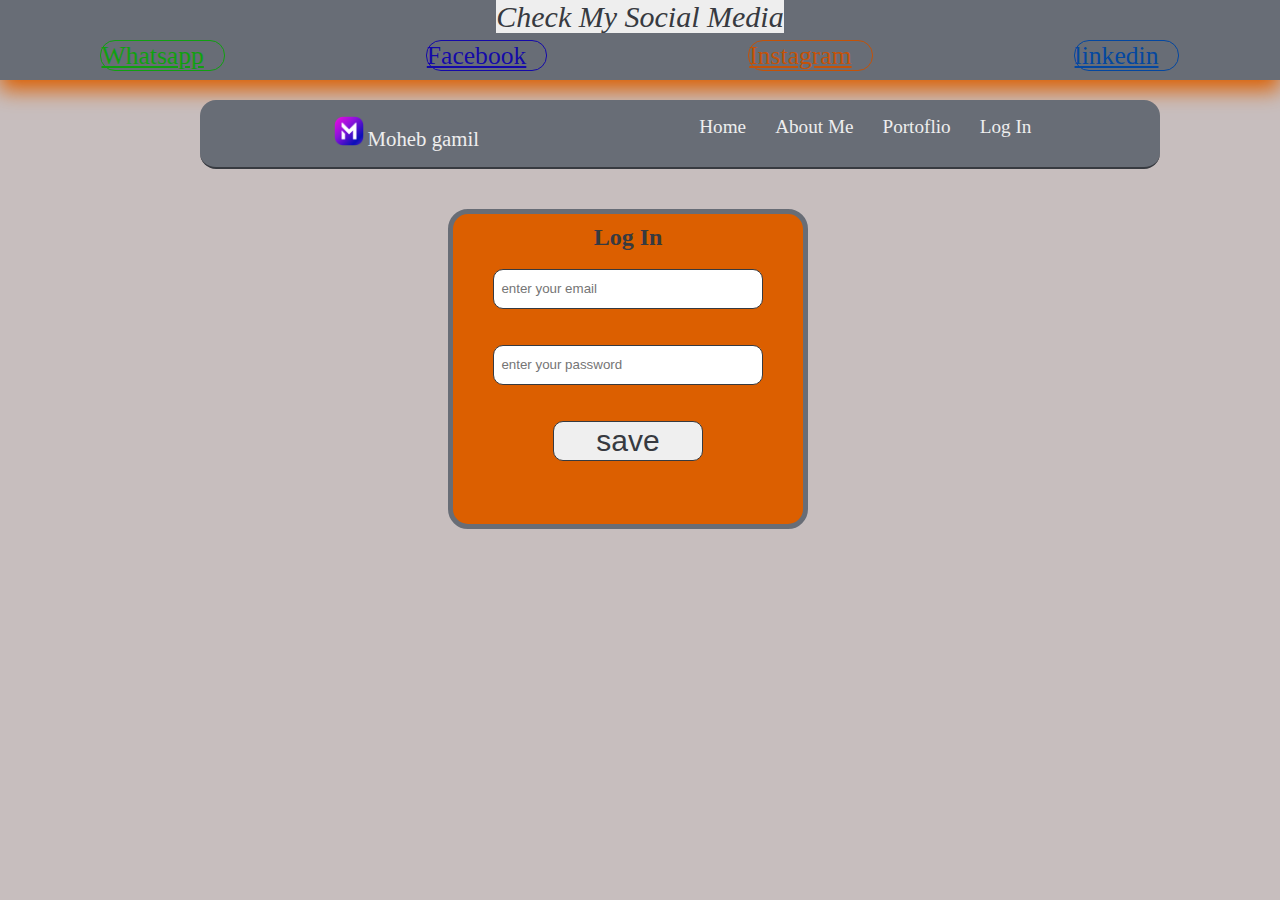
<file: CSS session 2 task/login.html>
<!DOCTYPE html>
<html lang="en">
<head>
    <!-- Meta Tags  -->
    <meta charset="UTF-8">
    <meta name="viewport" content="width=device-width, initial-scale=1.0">
    <meta name="auther" content="M1_D">
    <meta name="keywords" content="Portofoilo">
    <meta name="description" content="">
    <meta name="copyright" content="copyright">
    <!-- End Meta Tags -->
    <link rel="shortcut icon" href="../CSS session 2 task/assets/images/letter-m (2).png" type="image/x-icon">
    <!--Custom Style Sheet  Css  -->
    <link rel="stylesheet" href="css/main.css">
    <!-- End Custom Style  -->
    <!-- Font Awesom -->
    <link rel="stylesheet" href="https://cdnjs.cloudflare.com/ajax/libs/font-awesome/6.5.2/css/all.min.css" integrity="sha512-SnH5WK+bZxgPHs44uWIX+LLJAJ9/2PkPKZ5QiAj6Ta86w+fsb2TkcmfRyVX3pBnMFcV7oQPJkl9QevSCWr3W6A==" crossorigin="anonymous" referrerpolicy="no-referrer" />
    <title>Portfolio</title>
</head>
<body>
    <header>
        <mark class="mark">Check My Social Media <i class="fa-regular fa-circle-question"></i></mark>
        <div class="head">
            <!-- Whats-app -->
            <span class="whatsapp">
                
                <a href="#" class="brand-whatsapp social-link">
                    <i class="fa-brands fa-square-whatsapp"></i>
                    Whatsapp
                </a>
            </span>
            <!-- Facebook -->
            <span class="facebook">
                
                <a href="#" class="brand-facebook social-link">
                    <i class="fa-brands fa-square-facebook"></i>
                    Facebook</a>
            </span>
            <!-- Instgaram -->
            <span class="instagram">
                <a href="#" class="brand-instagram social-link">
                    <i class="fa-brands fa-square-instagram"></i>
                    Instagram</a>
            </span>
            <!-- Linkedin -->
            <span class="linkedin">
                <a href="#" class="brand-linkedin social-link">
                    <i class="fa-brands fa-linkedin"></i>
                    linkedin</a>
            </span>
        </div>
    </header>
    <!-- Start Navbar -->
        <nav class="navbar">
            <div class="container navbar-container">
                <div class="navbar-brand">
                    <img src="../CSS session 2 task/assets/images/letter-m (2).png" id="logo-image">
                    <a href="index.html">Moheb gamil</a>
                </div>
                <div class="navbar-items">
                    <ul>
                        <li><a href="index.html"><i class="fa-solid fa-house home"></i>Home</a></li>
                        <li><a href="about.html"><i class="fa-regular fa-address-card AboutMe"></i>About Me</a></li>
                        <li><a href="portoflio.html"><i class="fa-solid fa-address-card Portoflio"></i>Portoflio</a></li>
                        <li><a href="login.html"><i class="fa-solid fa-arrow-right-to-bracket login"></i>Log In</a></li>
                    </ul>
                </div>
            </div>
        </nav>
        <!-- End Navbar -->
        <form class="loginform">
            <h2>Log In</h2>
            <input type="email" id="id1" placeholder="  enter your email" required/><br>
            <br>
            <input type="password" placeholder="  enter your password" required/><br>
            <br>
            <input type="submit"  value="save" id="save-button">
            <br>
        </form>
    </body>
</html>
</file>
<file: CSS session 2 task/css/main.css>
@import url('./vraiables.css');

/* Rest */
*,
*::after ,
*::before{
    margin: 0;
    padding: 0;
    box-sizing: border-box;
}
body{
    background-color: #c7bebe;
}
header{
    background-color: #686D76;
    color: #DC5F00;
    text-align: center;
    height: 5rem;
    width: 100%;
    box-shadow: 0px 10px 20px 0px #DC5F00;
}

.mark{
    font-size: 30px;
    font-style: italic;
    background-color: #EEEEEE;
    color: #373A40;
}
#logo-image{
    width: 30px;
    height: 30px;
    margin-left: 15px;
}
.social-link{
    padding-right: 20px;
}
/* Whats app Design */
.brand-whatsapp{
    font-size: 1.3rem;
    color: rgb(16, 160, 16);
    border: 1px solid;
    border-radius:15px;
    box-sizing: content-box;
    font-size: 1.6rem;
    /* text-align: center; */
    transition: color 3s ease-in-out;
}
.brand-whatsapp:hover{
    background-color:rgba(30, 255, 0, 0.411) ;
    border-radius: 10px;
    padding: 2px;
}
/* facebook Design */
.brand-facebook{
    font-size: 1.3rem;
    color: rgba(18, 7, 170, 0.979);
    border: 1px solid;
    border-radius:15px;
    box-sizing: content-box;
    font-size: 1.6rem;
    transition: color 3s ease-in-out;
}
.brand-facebook:hover{
    background-color:rgba(96, 119, 248, 0.712) ;
    border-radius: 10px;
    padding: 2px;
}
/* instagram Design */
.brand-instagram{
    font-size: 1.3rem;
    color: rgb(196, 82, 7);
    border: 1px solid;
    border-radius:15px;
    box-sizing: content-box;
    font-size: 1.6rem;
    /* text-align: center; */
    transition: color 3s ease-in-out;
}
.brand-instagram:hover{
    background-color:rgba(248, 170, 97, 0.747) ;
    border-radius: 10px;
    padding: 2px;
}
/* linkedin Design */
.brand-linkedin{
    font-size: 1.3rem;
    color: rgb(4, 71, 160);
    border: 1px solid;
    border-radius:15px;
    box-sizing: content-box;
    font-size: 1.6rem;
    /* text-align: center; */
    transition: color 3s ease-in-out;
}
.brand-linkedin:hover{
    background-color:rgba(112, 176, 250, 0.74) ;
    border-radius: 10px;
    padding: 2px;
}
.head{
    display: flex;
    justify-content: space-around;
    margin-top: 7px;
}
.navbar{
    margin-top: 20px;
    background-color: var(--light-color);
    width: 75%;
    border-bottom: 2px solid;
    border-color: #373A40;
    border-radius: 1rem;
    margin-left: 12.5rem;
    padding: 1rem;
    position: sticky;
    top: 0;
}
.navbar-container{
    display: flex;
    justify-content: space-around;
}
.navbar .navbar-items ul li{
    display: inline-block;
    padding-left: 10px;
    padding-right: 10px;
    list-style: none;
}

.navbar .navbar-brand a{
    text-decoration: none;
    font-size: 1.3rem;
    color: #EEEEEE;
    transition: all 0.2s ease-in-out;
    text-align:center;
}

.navbar .navbar-brand a:hover{
    background-color: #EEEEEE;
    color: #373A40;
    box-shadow: 0 10px 20px 0 #DC5F00;
    border: 2px solid;
    border-radius: 10px;
}

.navbar .navbar-items a{
    text-decoration: none;
font-size: 1.2rem;
color: #EEEEEE;
transition: all 0.2s ease-in-out;
}

.navbar .navbar-items a:hover{
    background-color: #EEEEEE;
    color: #373A40;
    box-shadow: 0 10px 20px 0 #DC5F00;
    border: 2px solid;
    border-radius: 10px;
}

/* Start Section */
section .row{
    margin-top: 5rem;
    display: flex;
}
section .row .col{
    background-color: #DC5F00;
    color: #373A40;
    padding: 1.6rem 2rem 4rem 1.2rem;
    margin-left: 2rem;
    margin-right: 2rem;
    border-radius: 1.8rem;
    box-shadow: -1px -1px 1px;
    border: #373A40;
}
section .row .col h2{
    font-style: italic;
    font-size: 2rem;
    margin-bottom: 1rem;
    text-align: center;
    color: #EEEEEE;
}

section .row .col p{
    font-size: 2rem;
    text-align: center;
}

section .row .col button{
    text-align: center;
    align-items: center;
    padding: 1rem;
    background-color: var(--bg-primary-color);
    margin-left: 20rem;
    border: solid 2px #686D76;
    border-radius: 1.8rem;
    margin-top: 1rem;
    margin-left: 20rem;
}
section .row .col button:hover{
    background-color: #373A40;
    color:#EEEEEE;
    border-color:#EEEEEE;
}
section .row .col:nth-child(1){
    position: relative;
    top: 7rem;
    left: 7rem;
    z-index: -1;
}
.login{
    padding-right: 5px;
}
.Portoflio{
    padding-right: 5px; 
}
.AboutMe{
    padding-right: 5px;
}
.home{
    padding-right: 5px;
}
.aboutmepage{
    margin: 46%;
    padding: 4px;
    text-align: center;
    font-size: 25px;
    font-family:'Franklin Gothic Medium', 'Arial Narrow', Arial, sans-serif;
    border: solid 3px #686D76;
    border-radius: 10px;
    color: #373A40;
    background-color: #DC5F00;
}
.portofliopage{
    margin: 46%;
    padding: 4px;
    text-align: center;
    font-size: 25px;
    font-family:'Franklin Gothic Medium', 'Arial Narrow', Arial, sans-serif;
    border: solid 3px #686D76;
    border-radius: 10px;
    color: #373A40;
    background-color: #DC5F00;
}
/* login page */
.loginform{
    display: flex;
    flex-direction: column;
    align-items: center;
    width: 360px;
    height: 320px;
    border: 5px solid #686D76;
    border-radius: 20px;
    margin-left: 35%;
    margin-top: 40px;
    padding-top: 5px;
    background-color: #DC5F00;
}
input[type=submit] {
    width: 150px;
    height: 40px;
    border: 0.5px solid #373A40;
    border-radius: 10px;
    color: #373A40;
    font-size: 30px;
    outline: none;
    padding: 2px;
    transition: 0.2s ease-in-out;
}
input[type=submit]:hover{
    background-color: #373A40;
    color:#EEEEEE;
    border-color:#EEEEEE;
}
input[type="email"],
[type="password"] {
    width: 270px;
    height: 40px;
    border: 1px solid #373A40;
    border-radius: 10px;
    outline: none;

}
.loginform h2{
    text-align: center;
    padding-bottom: 5%;
    padding-top: 5px;
    color:#373A40;
}
#my-img{
    
    margin-left: 30px;
    margin-top: -20px;
}
</file>
<file: Gradient Background/style.css>
body{
    text-align: center;
    background: linear-gradient(to right, red, green);
}
h1{
    color: black;
    letter-spacing: 1.8rem;
    font-size: 4rem;
    width: 60%;
    margin: 20px auto;
}
</file>
<file: simple portoflio/main.css>
/* :root{
    --primary--color: #2c3e50 ;
    --secondary--color: aqua ;
} */
*{
    margin: 0px;
    padding: 0px;
    box-sizing: border-box;
}
a{
    color:rgb(2, 1, 0);
}
.list{
    list-style: none;
    text-decoration: none;
}
.navbar-brand a{
    text-decoration: none; 
}
/* .navbar{
    background-color: var(--primary--color);
} */
.logo{
    background-image: linear-gradient(to bottom, #8307a8, #e23dbe);
    border: 1px solid #430257;
    border-radius: 5px;
    color: beige;
}
.navbar .navbar-container{
    height:80px;
    display: flex;
    justify-content: space-around;
    align-items: center;

}
.navbar .navbar-container .navbar-items ul li{
    display: inline-block;
    font-size: 1.5rem;
    padding-left: 10px;
    padding-right: 10px;
}
.navbar .navbar-container .navbar-items a {
    transition: all 0.5s ease-in;  
}
.navbar .navbar-container .navbar-items a:hover{
    background-color:#be0dafe7;
    box-shadow: 0px 15px 20px 0px #edabf0;
    border-radius: 15px;
}

.navbar .navbar-container .navbar-brand a {
    font-size: 2rem;
    transition: color 2s ease-in-out  
}
.navbar .navbar-container .navbar-brand:hover a{
    color: var(--secondary--color);
    background-color:#08c7ade5;
    box-shadow: 0px 15px 20px 0px #a8f3c5;
    border-radius: 15px;
}
.container{
    width: 85%;
    margin: 0 auto;
}
.showcase hr , 
.about hr , 
.skills hr,
.account hr,
.socialmedia hr{
    width: 15%;
    margin: 14px auto;
    border: 2px solid #009682;
    border-radius: 3px;
}
.showcase{
    color:beige;
    text-align: left;
    padding-top: 15px;
    height: 37rem;
    /* background-image: linear-gradient(to bottom , lemonchiffon, rgb(96, 70, 13)) */
    background-image: url('./assest/images/web-development.png');
    background-repeat: no-repeat;
    background-size: cover;
    background-position: center;
    
}
.showcase h2
{
    /* background-image: linear-gradient(to left, #8307a8, #e23dbe); */
    font-size:1.7rem;
    border-radius: 15px;
    padding-top: 10rem;
}
.showcase p
{
    text-align: left;
    font-size:1.2rem;
    padding-left: 1rem;
    font-family:'Segoe UI', Tahoma, Geneva, Verdana, sans-serif;    
    /* padding-top: 11rem; */
    /* border: 2px solid #ffc8ff; */
    /* background-image: linear-gradient(to left, #8307a8, #e23dbe); */
    /* border-radius: 20px; */
}
.showcase button , 
.about button {
    text-decoration: none;
    padding: 14px;
    border: none;
    margin-top: 1rem;
    margin-bottom: 6px;
    border: 1px solid beige;
    border-radius: 20px;
    box-shadow: 0px 8px 10px 0px rgb(181, 135, 226);
    transition: all 0.5s ease-in-out;
    background-color: rgb(202, 52, 190);
    font-size: 1rem;
    font-family: 'Franklin Gothic Medium', 'Arial Narrow', Arial, sans-serif;
}
.showcase button{
    margin-left: 1rem;
}
.showcase button ,
.about button {
    text-decoration: none;
    color:beige;
}
.showcase button:hover,
.about button:hover  
{
    color:#ca34be;
    background-color: beige;
    border: 1px solid rgb(202, 52, 190);
    transform: rotate(3deg);
}
.about{
    text-align: center;
}
.skills .box-container{
    color:beige;
    display: flex;
    justify-content: space-around;
    /* flex-wrap: ; */
}
.skills .box{
    margin: 2px;
    padding:4px;
    transition: all 0.5s ease-out;
}
.skills .box:hover{
	transform: scale(1.2);
}
.skills .container h2{
    text-align: center;
}
.socialmedia{
    text-align: center;
    display: flex;
    justify-content: space-between;
}
.vs{
    text-align: center;
    font-size: 15px;
    font-family: Arial, Helvetica, sans-serif;
    border: 2px solid #070d13;
    border-radius: 15px;
    background-image: linear-gradient(to bottom, #92d4ffda, #185e8d);
}
.html{
    text-align: center;
    font-size: 15px;
    font-family: Arial, Helvetica, sans-serif;
    border: 2px solid #070d13;
    border-radius: 15px;
    background-image: linear-gradient(to bottom, #f28c6ae7, #962905e7);
}
.css{
    text-align: center;
    font-size: 15px;
    font-family: Arial, Helvetica, sans-serif;
    border: 2px solid #070d13;
    border-radius: 15px;
    background-image: linear-gradient(to bottom, #7cc0f1ec, #065d9ce8);

}
.bootstrap{
    text-align: center;
    font-size: 15px;
    font-family: Arial, Helvetica, sans-serif;
    border: 2px solid #070d13;
    border-radius: 15px;
    background-image: linear-gradient(to bottom, #b578eef1, #510896e7);

}
.javascript{
    text-align: center;
    font-size: 15px;
    font-family: Arial, Helvetica, sans-serif;
    border: 2px solid #070d13;
    border-radius: 15px;
    background-image: linear-gradient(to bottom, #f6e86eef, #ac9c0dea);

}
.box p{    
    font-family: 'Trebuchet MS', 'Lucida Sans Unicode', 'Lucida Grande', 'Lucida Sans', Arial, sans-serif;
    color: #070d13;
}
.icons{
    font-size: 1.5rem;
}
.edubox{
    display: flex;
    justify-content: space-around;
    
}
.edubox h1{
    text-align: center;
    border:2px solid #009682;
    border-radius: 15px;
}
.edubox p{
    text-align: left;
    font-size: 20px;
    font-family: Cambria, Cochin, Georgia, Times, 'Times New Roman', serif;
    font-style: oblique;
    margin: 2px;
    padding: 2px;
}
.container h2{
    margin: 1rem;
    font-size: 2.5rem;
}
.showcase .container h1,
 .about .container h1{
    margin: 1rem;
    font-size: 2.5rem;
}
.socialmedia .fa-brands{
    font-size: 2.5rem;
    margin: 1rem 1rem 1rem 1rem;
}
.socialmedia h1{
    margin-top: 1.5rem;
}
/* remeber to add icons hover */
.socialmedia .container img{
    margin: 10px;
	transition: 1s;
}
.socialmedia .container img:hover{
	transform: scale(0.7);
}
</file>
<file: Bootstrap Portofolio/assets/css/main.css>
/*--------------------------------------------------------------
# Font & Color Variables
# Help: https://bootstrapmade.com/color-system/
--------------------------------------------------------------*/
/* Fonts */
:root {
  --default-font: "Roboto",  system-ui, -apple-system, "Segoe UI", Roboto, "Helvetica Neue", Arial, "Noto Sans", "Liberation Sans", sans-serif, "Apple Color Emoji", "Segoe UI Emoji", "Segoe UI Symbol", "Noto Color Emoji";
  --heading-font: "Raleway",  sans-serif;
  --nav-font: "Poppins",  sans-serif;
}

/* Global Colors - The following color variables are used throughout the website. Updating them here will change the color scheme of the entire website */
:root { 
  --background-color: #ffffff; /* Background color for the entire website, including individual sections */
  --default-color: #272829; /* Default color used for the majority of the text content across the entire website */
  --heading-color: #45505b; /* Color for headings, subheadings and title throughout the website */
  --accent-color: #ce15db; /* Accent color that represents your brand on the website. It's used for buttons, links, and other elements that need to stand out */
  --surface-color: #ffffff; /* The surface color is used as a background of boxed elements within sections, such as cards, icon boxes, or other elements that require a visual separation from the global background. */
  --contrast-color: #ffffff; /* Contrast color for text, ensuring readability against backgrounds of accent, heading, or default colors. */
}

/* Nav Menu Colors - The following color variables are used specifically for the navigation menu. They are separate from the global colors to allow for more customization options */
:root {
  --nav-color: #45505b;  /* The default color of the main navmenu links */
  --nav-hover-color: #ce15db; /* Applied to main navmenu links when they are hovered over or active */
  --nav-mobile-background-color: #ffffff; /* Used as the background color for mobile navigation menu */
  --nav-dropdown-background-color: #ffffff; /* Used as the background color for dropdown items that appear when hovering over primary navigation items */
  --nav-dropdown-color: #212529; /* Used for navigation links of the dropdown items in the navigation menu. */
  --nav-dropdown-hover-color: #ce15db; /* Similar to --nav-hover-color, this color is applied to dropdown navigation links when they are hovered over. */
}

/* Color Presets - These classes override global colors when applied to any section or element, providing reuse of the sam color scheme. */

.light-background {
  --background-color: #f9f9f9;
  --surface-color: #ffffff;
}

.dark-background {
  --background-color: #060606;
  --default-color: #ffffff;
  --heading-color: #ffffff;
  --surface-color: #252525;
  --contrast-color: #ffffff;
}

/* Smooth scroll */
:root {
  scroll-behavior: smooth;
}

/*--------------------------------------------------------------
# General Styling & Shared Classes
--------------------------------------------------------------*/
body {
  color: var(--default-color);
  background-color: var(--background-color);
  font-family: var(--default-font);
}

a {
  color: var(--accent-color);
  text-decoration: none;
  transition: 0.3s;
}

a:hover {
  color: color-mix(in srgb, var(--accent-color), transparent 25%);
  text-decoration: none;
}

h1,
h2,
h3,
h4,
h5,
h6 {
  color: var(--heading-color);
  font-family: var(--heading-font);
}

/* PHP Email Form Messages
------------------------------*/
.php-email-form .error-message {
  display: none;
  background: #df1529;
  color: #ffffff;
  text-align: left;
  padding: 15px;
  margin-bottom: 24px;
  font-weight: 600;
}

.php-email-form .sent-message {
  display: none;
  color: #ffffff;
  background: #059652;
  text-align: center;
  padding: 15px;
  margin-bottom: 24px;
  font-weight: 600;
}

.php-email-form .loading {
  display: none;
  background: var(--surface-color);
  text-align: center;
  padding: 15px;
  margin-bottom: 24px;
}

.php-email-form .loading:before {
  content: "";
  display: inline-block;
  border-radius: 50%;
  width: 24px;
  height: 24px;
  margin: 0 10px -6px 0;
  border: 3px solid var(--accent-color);
  border-top-color: var(--surface-color);
  animation: php-email-form-loading 1s linear infinite;
}

@keyframes php-email-form-loading {
  0% {
    transform: rotate(0deg);
  }

  100% {
    transform: rotate(360deg);
  }
}

/*--------------------------------------------------------------
# Global Header
--------------------------------------------------------------*/
.header {
  color: var(--default-color);
  position: fixed;
  top: 0;
  left: 0;
  bottom: 0;
  padding: 0 15px;
  transition: all ease-in-out 0.3s;
  overflow-y: auto;
  z-index: 997;
  min-width: 200px;
}

@media (max-width: 1199px) {
  .header {
    background-color: var(--background-color);
    border-right: 1px solid color-mix(in srgb, var(--default-color), transparent 90%);
    width: 300px;
    left: -100%;
  }
}

@media (min-width: 1200px) and (max-width: 1600px) {
  .header~main {
    margin-left: 160px;
  }

  .header~main .hero {
    margin-left: -160px;
    width: 100vw;
  }
}

.header.header-show {
  left: 0;
}

.header .header-toggle {
  color: var(--contrast-color);
  background-color: var(--accent-color);
  font-size: 22px;
  display: flex;
  align-items: center;
  justify-content: center;
  width: 40px;
  height: 40px;
  border-radius: 50%;
  cursor: pointer;
  position: fixed;
  top: 15px;
  right: 15px;
  z-index: 9999;
  transition: background-color 0.3s;
}

.header .header-toggle:hover {
  color: var(--contrast-color);
  background-color: color-mix(in srgb, var(--accent-color) 90%, white 15%);
}

/*--------------------------------------------------------------
# Navigation Menu
--------------------------------------------------------------*/
.navmenu {
  padding: 0;
  z-index: 9997;
}

.navmenu ul {
  list-style: none;
  padding: 0 0 20px 0;
  margin: 0;
  width: 140px;
}

.navmenu a,
.navmenu a:focus {
  color: var(--nav-color);
  font-family: var(--nav-font);
  display: flex;
  align-items: center;
  padding: 10px 18px;
  margin-bottom: 8px;
  font-size: 15px;
  border-radius: 50px;
  background: color-mix(in srgb, var(--default-color), transparent 92%);
  height: 56px;
  width: 100%;
  overflow: hidden;
  transition: 0.3s;
}

.navmenu a i,
.navmenu a:focus i {
  font-size: 20px;
}

.navmenu a span,
.navmenu a:focus span {
  padding: 0 5px 0 7px;
}

@media (min-width: 992px) {

  .navmenu a,
  .navmenu a:focus {
    max-width: 56px;
  }

  .navmenu a span,
  .navmenu a:focus span {
    display: none;
  }
}

.navmenu a:hover,
.navmenu .active,
.navmenu .active:focus,
.navmenu li:hover>a {
  color: var(--contrast-color);
  background: var(--nav-hover-color);
}

.navmenu a:hover,
.navmenu li:hover>a {
  max-width: 100%;
  color: var(--contrast-color);
}

.navmenu a:hover span,
.navmenu li:hover>a span {
  display: block;
}

/*--------------------------------------------------------------
# Global Footer
--------------------------------------------------------------*/
.footer {
  color: var(--default-color);
  background-color: var(--background-color);
  font-size: 14px;
  text-align: center;
  padding: 30px 0;
  position: relative;
}

.footer h3 {
  font-size: 36px;
  font-weight: 700;
  position: relative;
  padding: 0;
  margin: 0 0 15px 0;
}

.footer p {
  font-size: 15;
  font-style: italic;
  padding: 0;
  margin: 0 0 30px 0;
}

.footer .social-links {
  margin: 0 0 30px 0;
}

.footer .social-links a {
  font-size: 16px;
  display: flex;
  align-items: center;
  justify-content: center;
  background: var(--accent-color);
  color: var(--contrast-color);
  line-height: 1;
  margin: 0 4px;
  border-radius: 50%;
  text-align: center;
  width: 36px;
  height: 36px;
  transition: 0.3s;
}

.footer .social-links a:hover {
  background: color-mix(in srgb, var(--accent-color), transparent 20%);
  text-decoration: none;
}

.footer .copyright {
  padding-top: 25px;
  border-top: 1px solid color-mix(in srgb, var(--default-color), transparent 90%);
}

.footer .credits {
  font-size: 13px;
  padding-top: 5px;
}

/*--------------------------------------------------------------
# Preloader
--------------------------------------------------------------*/
#preloader {
  position: fixed;
  inset: 0;
  z-index: 999999;
  overflow: hidden;
  background: var(--background-color);
  transition: all 0.6s ease-out;
}

#preloader:before {
  content: "";
  position: fixed;
  top: calc(50% - 30px);
  left: calc(50% - 30px);
  border: 6px solid #ffffff;
  border-color: var(--accent-color) transparent var(--accent-color) transparent;
  border-radius: 50%;
  width: 60px;
  height: 60px;
  animation: animate-preloader 1.5s linear infinite;
}

@keyframes animate-preloader {
  0% {
    transform: rotate(0deg);
  }

  100% {
    transform: rotate(360deg);
  }
}

/*--------------------------------------------------------------
# Scroll Top Button
--------------------------------------------------------------*/
.scroll-top {
  position: fixed;
  visibility: hidden;
  opacity: 0;
  right: 15px;
  bottom: -15px;
  z-index: 99999;
  background-color: var(--accent-color);
  width: 44px;
  height: 44px;
  border-radius: 50px;
  transition: all 0.4s;
}

.scroll-top i {
  font-size: 24px;
  color: var(--contrast-color);
  line-height: 0;
}

.scroll-top:hover {
  background-color: color-mix(in srgb, var(--accent-color), transparent 20%);
  color: var(--contrast-color);
}

.scroll-top.active {
  visibility: visible;
  opacity: 1;
  bottom: 15px;
}

/*--------------------------------------------------------------
# Disable aos animation delay on mobile devices
--------------------------------------------------------------*/
@media screen and (max-width: 768px) {
  [data-aos-delay] {
    transition-delay: 0 !important;
  }
}

/*--------------------------------------------------------------
# Global Page Titles & Breadcrumbs
--------------------------------------------------------------*/
.page-title {
  --background-color: color-mix(in srgb, var(--default-color), transparent 96%);
  color: var(--default-color);
  background-color: var(--background-color);
  padding: 20px 0;
  position: relative;
}

.page-title h1 {
  font-size: 28px;
  font-weight: 700;
  margin: 0;
}

.page-title .breadcrumbs ol {
  display: flex;
  flex-wrap: wrap;
  list-style: none;
  padding: 0 0 10px 0;
  margin: 0;
  font-size: 14px;
  font-weight: 400;
}

.page-title .breadcrumbs ol li+li {
  padding-left: 10px;
}

.page-title .breadcrumbs ol li+li::before {
  content: "/";
  display: inline-block;
  padding-right: 10px;
  color: color-mix(in srgb, var(--default-color), transparent 70%);
}

/*--------------------------------------------------------------
# Global Sections
--------------------------------------------------------------*/
section,
.section {
  color: var(--default-color);
  background-color: var(--background-color);
  padding: 60px 0;
  overflow: clip;
}

/*--------------------------------------------------------------
# Global Section Titles
--------------------------------------------------------------*/
.section-title {
  text-align: center;
  padding-bottom: 60px;
  position: relative;
}

.section-title h2 {
  font-size: 32px;
  font-weight: 700;
  margin-bottom: 20px;
  padding-bottom: 20px;
  position: relative;
}

.section-title h2:before {
  content: "";
  position: absolute;
  display: block;
  width: 160px;
  height: 1px;
  background: color-mix(in srgb, var(--default-color), transparent 60%);
  left: 0;
  right: 0;
  bottom: 1px;
  margin: auto;
}

.section-title h2::after {
  content: "";
  position: absolute;
  display: block;
  width: 60px;
  height: 3px;
  background: var(--accent-color);
  left: 0;
  right: 0;
  bottom: 0;
  margin: auto;
}

.section-title p {
  margin-bottom: 0;
}

/*--------------------------------------------------------------
# Hero Section
--------------------------------------------------------------*/
.hero {
  width: 100%;
  min-height: 100vh;
  position: relative;
  padding: 80px 0;
  display: flex;
  align-items: center;
  justify-content: center;
}

.hero img {
  position: absolute;
  inset: 0;
  display: block;
  width: 100%;
  height: 100%;
  object-fit: cover;
  z-index: 1;
}

.hero:before {
  content: "";
  background: color-mix(in srgb, var(--background-color), transparent 30%);
  position: absolute;
  inset: 0;
  z-index: 2;
}

.hero .container {
  position: relative;
  z-index: 3;
}

.hero h2 {
  margin: 0;
  font-size: 64px;
  font-weight: 700;
}

.hero p {
  margin: 5px 0 0 0;
  font-size: 26px;
}

.hero p span {
  letter-spacing: 1px;
  border-bottom: 2px solid var(--accent-color);
}

.hero .social-links {
  margin-top: 25px;
}

.hero .social-links a {
  font-size: 20px;
  display: inline-block;
  color: color-mix(in srgb, var(--default-color), transparent 30%);
  line-height: 1;
  margin-right: 20px;
  transition: 0.3s;
}

.hero .social-links a:hover {
  color: var(--accent-color);
}

@media (max-width: 768px) {
  .hero h2 {
    font-size: 32px;
  }

  .hero p {
    font-size: 20px;
  }
}

/*--------------------------------------------------------------
# About Section
--------------------------------------------------------------*/
.about .content h2 {
  font-weight: 700;
  font-size: 24px;
}

.about .content ul {
  list-style: none;
  padding: 0;
}

.about .content ul li {
  margin-bottom: 20px;
  display: flex;
  align-items: center;
}

.about .content ul strong {
  margin-right: 10px;
}

.about .content ul i {
  font-size: 16px;
  margin-right: 5px;
  color: var(--accent-color);
  line-height: 0;
}

/*--------------------------------------------------------------
# Stats Section
--------------------------------------------------------------*/
.stats i {
  background-color: var(--accent-color);
  color: var(--contrast-color);
  width: 54px;
  height: 54px;
  font-size: 24px;
  border-radius: 50px;
  display: inline-flex;
  align-items: center;
  justify-content: center;
  position: relative;
  z-index: 1;
}

.stats .stats-item {
  margin-top: 10px;
  width: 100%;
  position: relative;
  text-align: center;
  z-index: 0;
}

.stats .stats-item span {
  font-size: 36px;
  display: block;
  font-weight: 700;
  color: color-mix(in srgb, var(--default-color), transparent 20%);
}

.stats .stats-item p {
  padding: 0;
  margin: 0;
  color: color-mix(in srgb, var(--default-color), transparent 50%);
  font-size: 16px;
}

/*--------------------------------------------------------------
# Skills Section
--------------------------------------------------------------*/
.skills .progress {
  height: 60px;
  display: block;
  background: none;
  border-radius: 0;
}

.skills .progress .skill {
  color: var(--heading-color);
  padding: 0;
  margin: 0 0 6px 0;
  text-transform: uppercase;
  display: block;
  font-weight: 600;
  font-family: var(--heading-font);
}

.skills .progress .skill .val {
  float: right;
  font-style: normal;
}

.skills .progress-bar-wrap {
  background: color-mix(in srgb, var(--default-color), transparent 90%);
  height: 10px;
}

.skills .progress-bar {
  width: 1px;
  height: 10px;
  transition: 0.9s;
  background-color: var(--accent-color);
}

/*--------------------------------------------------------------
# Resume Section
--------------------------------------------------------------*/
.resume .resume-title {
  color: var(--heading-color);
  font-size: 26px;
  font-weight: 700;
  margin-top: 20px;
  margin-bottom: 20px;
}

.resume .resume-item {
  padding: 0 0 20px 20px;
  margin-top: -2px;
  border-left: 2px solid var(--accent-color);
  position: relative;
}

.resume .resume-item h4 {
  line-height: 18px;
  font-size: 18px;
  font-weight: 600;
  text-transform: uppercase;
  color: color-mix(in srgb, var(--default-color), transparent 20%);
  margin-bottom: 10px;
}

.resume .resume-item h5 {
  font-size: 16px;
  padding: 5px 15px;
  display: inline-block;
  font-weight: 600;
  margin-bottom: 10px;
}

.resume .resume-item ul {
  padding-left: 20px;
}

.resume .resume-item ul li {
  padding-bottom: 10px;
}

.resume .resume-item:last-child {
  padding-bottom: 0;
}

.resume .resume-item::before {
  content: "";
  position: absolute;
  width: 16px;
  height: 16px;
  border-radius: 50px;
  left: -9px;
  top: 0;
  background: var(--background-color);
  border: 2px solid var(--accent-color);
}

/*--------------------------------------------------------------
# Portfolio Section
--------------------------------------------------------------*/
.portfolio .portfolio-filters {
  padding: 0;
  margin: 0 auto 20px auto;
  list-style: none;
  text-align: center;
}

.portfolio .portfolio-filters li {
  cursor: pointer;
  display: inline-block;
  padding: 8px 20px 10px 20px;
  margin: 0;
  font-size: 15px;
  font-weight: 500;
  line-height: 1;
  margin-bottom: 5px;
  border-radius: 50px;
  transition: all 0.3s ease-in-out;
  font-family: var(--heading-font);
}

.portfolio .portfolio-filters li:hover,
.portfolio .portfolio-filters li.filter-active {
  color: var(--contrast-color);
  background-color: var(--accent-color);
}

.portfolio .portfolio-filters li:first-child {
  margin-left: 0;
}

.portfolio .portfolio-filters li:last-child {
  margin-right: 0;
}

@media (max-width: 575px) {
  .portfolio .portfolio-filters li {
    font-size: 14px;
    margin: 0 0 10px 0;
  }
}

.portfolio .portfolio-item {
  position: relative;
  overflow: hidden;
}

.portfolio .portfolio-item .portfolio-info {
  opacity: 0;
  position: absolute;
  left: 12px;
  right: 12px;
  bottom: -100%;
  z-index: 3;
  transition: all ease-in-out 0.5s;
  background: color-mix(in srgb, var(--background-color), transparent 10%);
  padding: 15px;
}

.portfolio .portfolio-item .portfolio-info h4 {
  font-size: 18px;
  font-weight: 600;
  padding-right: 50px;
}

.portfolio .portfolio-item .portfolio-info p {
  color: color-mix(in srgb, var(--default-color), transparent 30%);
  font-size: 14px;
  margin-bottom: 0;
  padding-right: 50px;
}

.portfolio .portfolio-item .portfolio-info .preview-link,
.portfolio .portfolio-item .portfolio-info .details-link {
  position: absolute;
  right: 50px;
  font-size: 24px;
  top: calc(50% - 14px);
  color: color-mix(in srgb, var(--default-color), transparent 30%);
  transition: 0.3s;
  line-height: 0;
}

.portfolio .portfolio-item .portfolio-info .preview-link:hover,
.portfolio .portfolio-item .portfolio-info .details-link:hover {
  color: var(--accent-color);
}

.portfolio .portfolio-item .portfolio-info .details-link {
  right: 14px;
  font-size: 28px;
}

.portfolio .portfolio-item:hover .portfolio-info {
  opacity: 1;
  bottom: 0;
}

/*--------------------------------------------------------------
# Services Section
--------------------------------------------------------------*/
.services .service-item {
  background-color: var(--surface-color);
  box-shadow: 0px 5px 90px 0px rgba(0, 0, 0, 0.1);
  height: 100%;
  padding: 60px 30px;
  text-align: center;
  transition: 0.3s;
  border-radius: 5px;
}

.services .service-item .icon {
  margin: 0 auto;
  width: 100px;
  height: 100px;
  display: flex;
  align-items: center;
  justify-content: center;
  transition: ease-in-out 0.3s;
  position: relative;
}

.services .service-item .icon i {
  font-size: 36px;
  transition: 0.5s;
  position: relative;
}

.services .service-item .icon svg {
  position: absolute;
  top: 0;
  left: 0;
}

.services .service-item .icon svg path {
  transition: 0.5s;
  fill: color-mix(in srgb, var(--default-color), transparent 95%);
}

.services .service-item h3 {
  font-weight: 700;
  margin: 10px 0 15px 0;
  font-size: 22px;
}

.services .service-item p {
  line-height: 24px;
  font-size: 14px;
  margin-bottom: 0;
}

.services .service-item:hover {
  box-shadow: 0px 5px 35px 0px rgba(0, 0, 0, 0.1);
}

.services .service-item.item-cyan i {
  color: #0dcaf0;
}

.services .service-item.item-cyan:hover .icon i {
  color: #fff;
}

.services .service-item.item-cyan:hover .icon path {
  fill: #0dcaf0;
}

.services .service-item.item-orange i {
  color: #fd7e14;
}

.services .service-item.item-orange:hover .icon i {
  color: #fff;
}

.services .service-item.item-orange:hover .icon path {
  fill: #fd7e14;
}

.services .service-item.item-teal i {
  color: #20c997;
}

.services .service-item.item-teal:hover .icon i {
  color: #fff;
}

.services .service-item.item-teal:hover .icon path {
  fill: #20c997;
}

.services .service-item.item-red i {
  color: #df1529;
}

.services .service-item.item-red:hover .icon i {
  color: #fff;
}

.services .service-item.item-red:hover .icon path {
  fill: #df1529;
}

.services .service-item.item-indigo i {
  color: #6610f2;
}

.services .service-item.item-indigo:hover .icon i {
  color: #fff;
}

.services .service-item.item-indigo:hover .icon path {
  fill: #6610f2;
}

.services .service-item.item-pink i {
  color: #f3268c;
}

.services .service-item.item-pink:hover .icon i {
  color: #fff;
}

.services .service-item.item-pink:hover .icon path {
  fill: #f3268c;
}

/*--------------------------------------------------------------
# Testimonials Section
--------------------------------------------------------------*/
.testimonials .testimonials-carousel,
.testimonials .testimonials-slider {
  overflow: hidden;
}

.testimonials .testimonial-item .testimonial-content {
  border-left: 3px solid var(--accent-color);
  padding-left: 30px;
}

.testimonials .testimonial-item .testimonial-img {
  border-radius: 50%;
  border: 4px solid var(--background-color);
  margin: 0 auto;
}

.testimonials .testimonial-item h3 {
  font-size: 20px;
  font-weight: bold;
  margin: 10px 0 5px 0;
}

.testimonials .testimonial-item h4 {
  font-size: 14px;
  color: color-mix(in srgb, var(--default-color), transparent 40%);
  margin: 0 0 10px 0;
}

.testimonials .testimonial-item .stars i {
  color: #ffc107;
  margin: 0 1px;
}

.testimonials .testimonial-item .quote-icon-left,
.testimonials .testimonial-item .quote-icon-right {
  color: color-mix(in srgb, var(--accent-color), transparent 50%);
  font-size: 26px;
  line-height: 0;
}

.testimonials .testimonial-item .quote-icon-left {
  display: inline-block;
  left: -5px;
  position: relative;
}

.testimonials .testimonial-item .quote-icon-right {
  display: inline-block;
  right: -5px;
  position: relative;
  top: 10px;
  transform: scale(-1, -1);
}

.testimonials .testimonial-item p {
  font-style: italic;
}

.testimonials .swiper-wrapper {
  height: auto;
}

.testimonials .swiper-pagination {
  margin-top: 30px;
  position: relative;
}

.testimonials .swiper-pagination .swiper-pagination-bullet {
  width: 12px;
  height: 12px;
  background-color: color-mix(in srgb, var(--default-color), transparent 85%);
  opacity: 1;
}

.testimonials .swiper-pagination .swiper-pagination-bullet-active {
  background-color: var(--accent-color);
}

/*--------------------------------------------------------------
# Contact Section
--------------------------------------------------------------*/
.contact .info-item+.info-item {
  margin-top: 40px;
}

.contact .info-item i {
  color: var(--accent-color);
  background: color-mix(in srgb, var(--accent-color), transparent 92%);
  font-size: 20px;
  width: 44px;
  height: 44px;
  display: flex;
  justify-content: center;
  align-items: center;
  border-radius: 50px;
  transition: all 0.3s ease-in-out;
  margin-right: 15px;
}

.contact .info-item h3 {
  padding: 0;
  font-size: 18px;
  font-weight: 700;
  margin-bottom: 5px;
}

.contact .info-item p {
  padding: 0;
  margin-bottom: 0;
  font-size: 14px;
}

.contact .info-item:hover i {
  background: var(--accent-color);
  color: var(--contrast-color);
}

.contact .php-email-form {
  height: 100%;
}

.contact .php-email-form input[type=text],
.contact .php-email-form input[type=email],
.contact .php-email-form textarea {
  font-size: 14px;
  padding: 10px 15px;
  box-shadow: none;
  border-radius: 0;
  color: var(--default-color);
  background-color: color-mix(in srgb, var(--background-color), transparent 50%);
  border-color: color-mix(in srgb, var(--default-color), transparent 80%);
}

.contact .php-email-form input[type=text]:focus,
.contact .php-email-form input[type=email]:focus,
.contact .php-email-form textarea:focus {
  border-color: var(--accent-color);
}

.contact .php-email-form input[type=text]::placeholder,
.contact .php-email-form input[type=email]::placeholder,
.contact .php-email-form textarea::placeholder {
  color: color-mix(in srgb, var(--default-color), transparent 70%);
}

.contact .php-email-form button[type=submit] {
  color: var(--contrast-color);
  background: var(--accent-color);
  border: 0;
  padding: 10px 30px;
  transition: 0.4s;
  border-radius: 50px;
}

.contact .php-email-form button[type=submit]:hover {
  background: color-mix(in srgb, var(--accent-color), transparent 25%);
}

/*--------------------------------------------------------------
# Portfolio Details Section
--------------------------------------------------------------*/
.portfolio-details .portfolio-details-slider img {
  width: 100%;
}

.portfolio-details .swiper-wrapper {
  height: auto;
}

.portfolio-details .swiper-button-prev,
.portfolio-details .swiper-button-next {
  width: 48px;
  height: 48px;
}

.portfolio-details .swiper-button-prev:after,
.portfolio-details .swiper-button-next:after {
  color: rgba(255, 255, 255, 0.8);
  background-color: rgba(0, 0, 0, 0.15);
  font-size: 24px;
  border-radius: 50%;
  width: 48px;
  height: 48px;
  display: flex;
  align-items: center;
  justify-content: center;
  transition: 0.3s;
}

.portfolio-details .swiper-button-prev:hover:after,
.portfolio-details .swiper-button-next:hover:after {
  background-color: rgba(0, 0, 0, 0.3);
}

@media (max-width: 575px) {

  .portfolio-details .swiper-button-prev,
  .portfolio-details .swiper-button-next {
    display: none;
  }
}

.portfolio-details .swiper-pagination {
  margin-top: 20px;
  position: relative;
}

.portfolio-details .swiper-pagination .swiper-pagination-bullet {
  width: 10px;
  height: 10px;
  background-color: color-mix(in srgb, var(--default-color), transparent 85%);
  opacity: 1;
}

.portfolio-details .swiper-pagination .swiper-pagination-bullet-active {
  background-color: var(--accent-color);
}

.portfolio-details .portfolio-info h3 {
  font-size: 22px;
  font-weight: 700;
  margin-bottom: 20px;
  padding-bottom: 20px;
  position: relative;
}

.portfolio-details .portfolio-info h3:after {
  content: "";
  position: absolute;
  display: block;
  width: 50px;
  height: 3px;
  background: var(--accent-color);
  left: 0;
  bottom: 0;
}

.portfolio-details .portfolio-info ul {
  list-style: none;
  padding: 0;
  font-size: 15px;
}

.portfolio-details .portfolio-info ul li {
  display: flex;
  flex-direction: column;
  padding-bottom: 15px;
}

.portfolio-details .portfolio-info ul strong {
  text-transform: uppercase;
  font-weight: 400;
  color: color-mix(in srgb, var(--default-color), transparent 50%);
  font-size: 14px;
}

.portfolio-details .portfolio-info .btn-visit {
  padding: 8px 40px;
  background: var(--accent-color);
  color: var(--contrast-color);
  border-radius: 50px;
  transition: 0.3s;
}

.portfolio-details .portfolio-info .btn-visit:hover {
  background: color-mix(in srgb, var(--accent-color), transparent 20%);
}

.portfolio-details .portfolio-description h2 {
  font-size: 26px;
  font-weight: 700;
  margin-bottom: 20px;
}

.portfolio-details .portfolio-description p {
  padding: 0;
}

.portfolio-details .portfolio-description .testimonial-item {
  padding: 30px 30px 0 30px;
  position: relative;
  background: color-mix(in srgb, var(--default-color), transparent 97%);
  margin-bottom: 50px;
}

.portfolio-details .portfolio-description .testimonial-item .testimonial-img {
  width: 90px;
  border-radius: 50px;
  border: 6px solid var(--background-color);
  float: left;
  margin: 0 10px 0 0;
}

.portfolio-details .portfolio-description .testimonial-item h3 {
  font-size: 18px;
  font-weight: bold;
  margin: 15px 0 5px 0;
  padding-top: 20px;
}

.portfolio-details .portfolio-description .testimonial-item h4 {
  font-size: 14px;
  color: #6c757d;
  margin: 0;
}

.portfolio-details .portfolio-description .testimonial-item .quote-icon-left,
.portfolio-details .portfolio-description .testimonial-item .quote-icon-right {
  color: color-mix(in srgb, var(--accent-color), transparent 50%);
  font-size: 26px;
  line-height: 0;
}

.portfolio-details .portfolio-description .testimonial-item .quote-icon-left {
  display: inline-block;
  left: -5px;
  position: relative;
}

.portfolio-details .portfolio-description .testimonial-item .quote-icon-right {
  display: inline-block;
  right: -5px;
  position: relative;
  top: 10px;
  transform: scale(-1, -1);
}

.portfolio-details .portfolio-description .testimonial-item p {
  font-style: italic;
  margin: 0 0 15px 0 0 0;
  padding: 0;
}

/*--------------------------------------------------------------
# Service Details Section
--------------------------------------------------------------*/
.service-details .service-box {
  padding: 20px;
  box-shadow: 0px 2px 20px rgba(0, 0, 0, 0.1);
}

.service-details .service-box+.service-box {
  margin-top: 30px;
}

.service-details .service-box h4 {
  font-size: 20px;
  font-weight: 700;
  border-bottom: 2px solid color-mix(in srgb, var(--default-color), transparent 92%);
  padding-bottom: 15px;
  margin-bottom: 15px;
}

.service-details .services-list a {
  color: color-mix(in srgb, var(--default-color), transparent 20%);
  background-color: color-mix(in srgb, var(--default-color), transparent 96%);
  display: flex;
  align-items: center;
  padding: 12px 15px;
  margin-top: 15px;
  transition: 0.3s;
}

.service-details .services-list a:first-child {
  margin-top: 0;
}

.service-details .services-list a i {
  font-size: 16px;
  margin-right: 8px;
  color: var(--accent-color);
}

.service-details .services-list a.active {
  color: var(--contrast-color);
  background-color: var(--accent-color);
}

.service-details .services-list a.active i {
  color: var(--contrast-color);
}

.service-details .services-list a:hover {
  background-color: color-mix(in srgb, var(--accent-color), transparent 95%);
  color: var(--accent-color);
}

.service-details .download-catalog a {
  color: var(--default-color);
  display: flex;
  align-items: center;
  padding: 10px 0;
  transition: 0.3s;
  border-top: 1px solid color-mix(in srgb, var(--default-color), transparent 90%);
}

.service-details .download-catalog a:first-child {
  border-top: 0;
  padding-top: 0;
}

.service-details .download-catalog a:last-child {
  padding-bottom: 0;
}

.service-details .download-catalog a i {
  font-size: 24px;
  margin-right: 8px;
  color: var(--accent-color);
}

.service-details .download-catalog a:hover {
  color: var(--accent-color);
}

.service-details .help-box {
  background-color: var(--accent-color);
  color: var(--contrast-color);
  margin-top: 30px;
  padding: 30px 15px;
}

.service-details .help-box .help-icon {
  font-size: 48px;
}

.service-details .help-box h4,
.service-details .help-box a {
  color: var(--contrast-color);
}

.service-details .services-img {
  margin-bottom: 20px;
}

.service-details h3 {
  font-size: 26px;
  font-weight: 700;
}

.service-details p {
  font-size: 15px;
}

.service-details ul {
  list-style: none;
  padding: 0;
  font-size: 15px;
}

.service-details ul li {
  padding: 5px 0;
  display: flex;
  align-items: center;
}

.service-details ul i {
  font-size: 20px;
  margin-right: 8px;
  color: var(--accent-color);
}

/*--------------------------------------------------------------
# Starter Section Section
--------------------------------------------------------------*/
.starter-section {
  /* Add your styles here */
}
</file>
